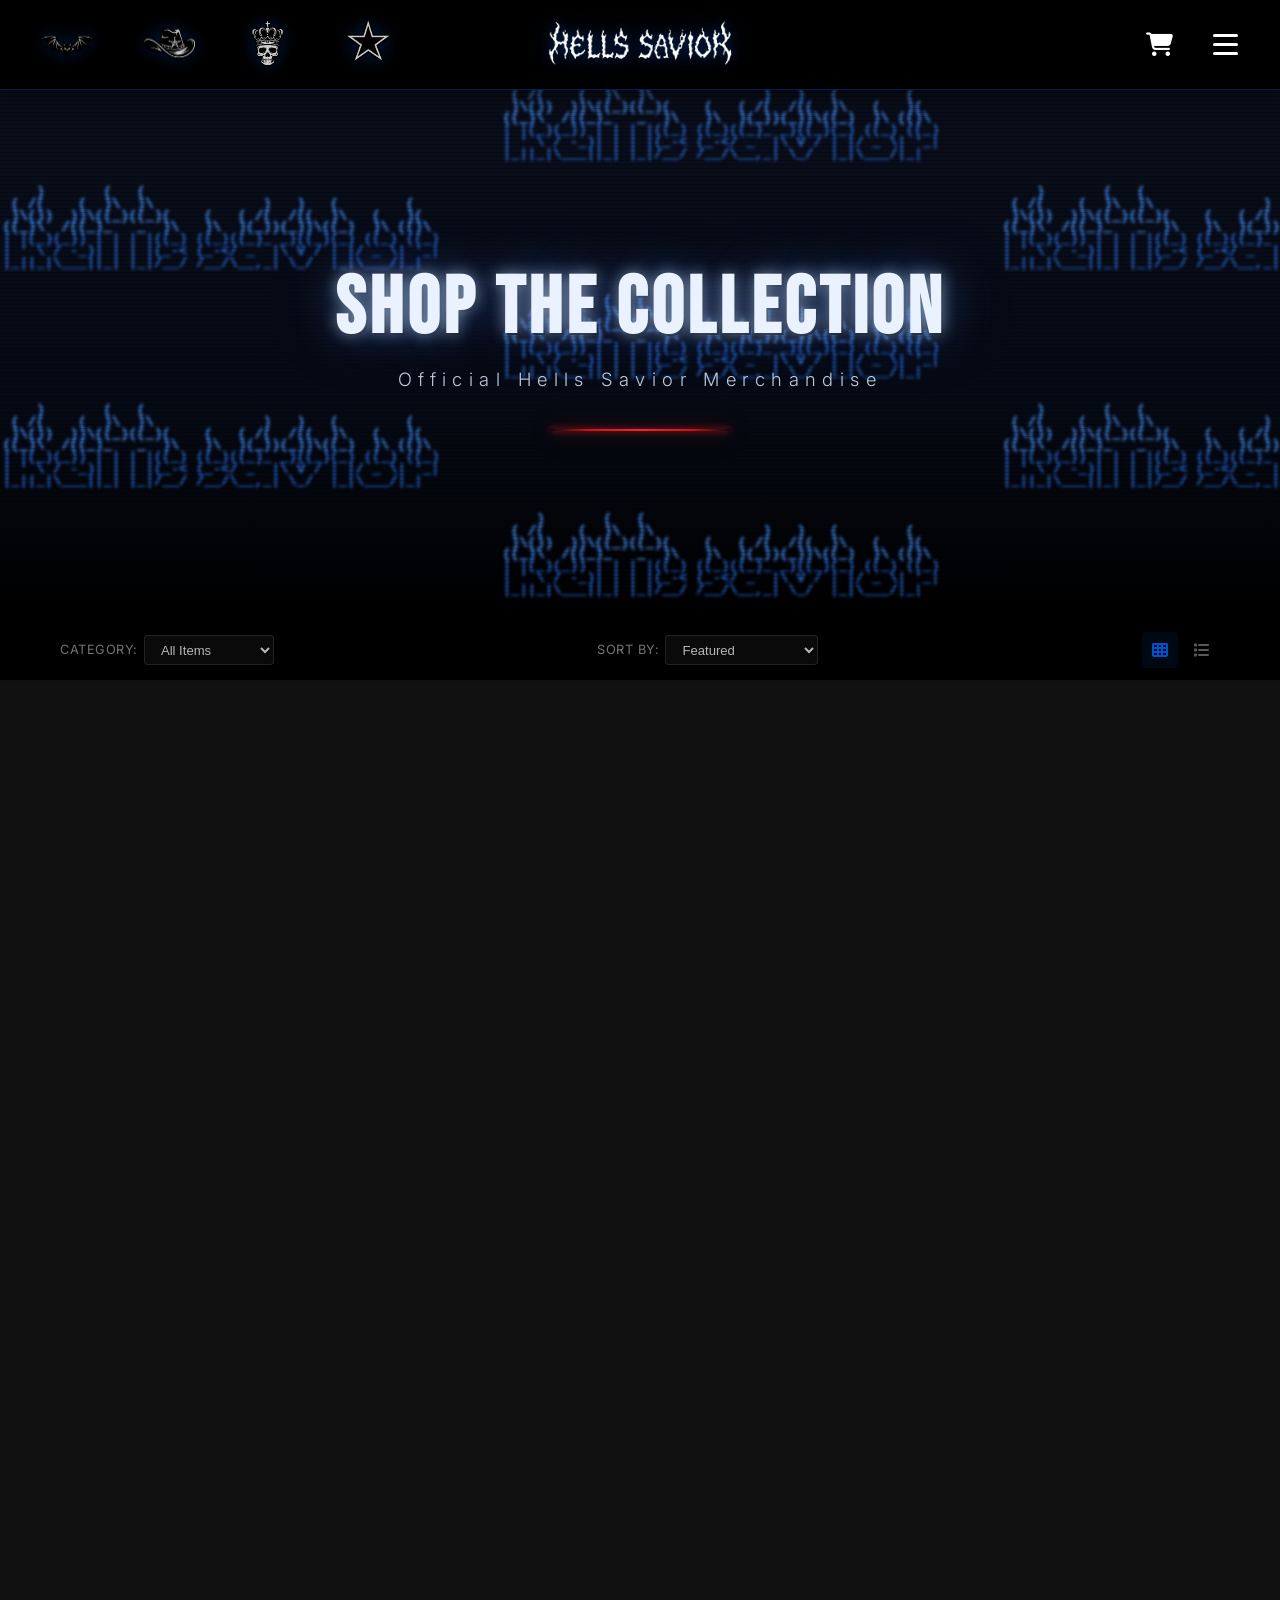
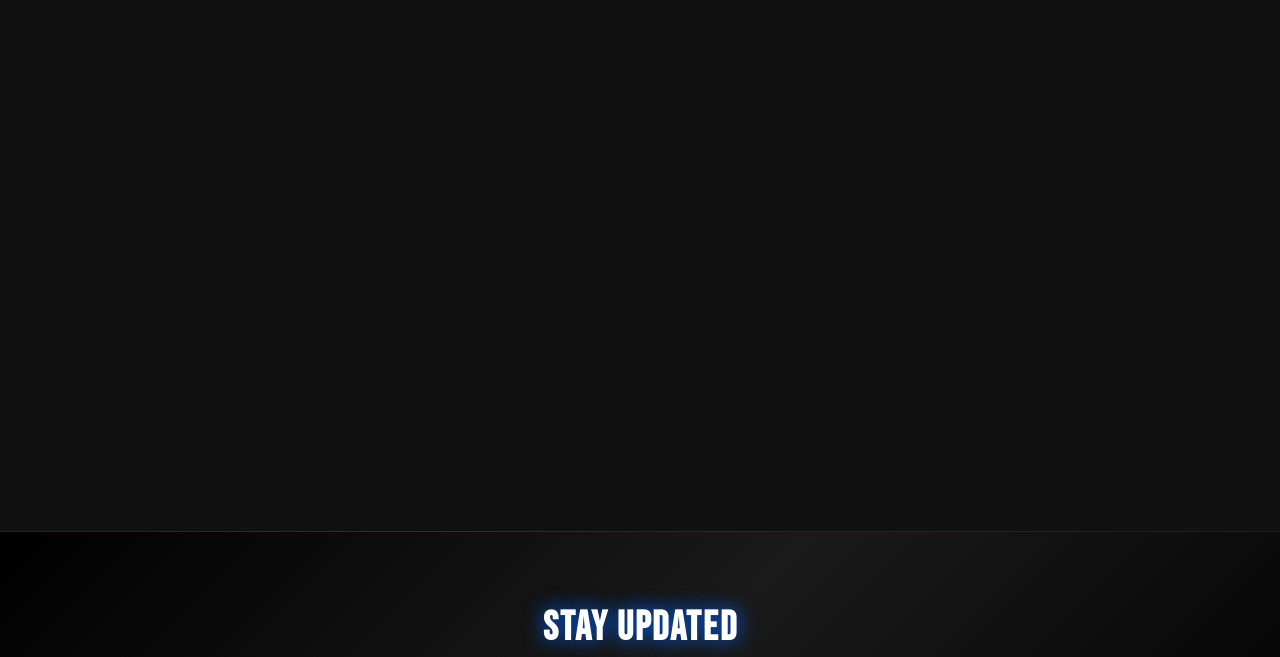
<file: shop.html>
<!DOCTYPE html>
<html lang="en">
<head>
    <meta charset="UTF-8">
    <meta name="viewport" content="width=device-width, initial-scale=1.0">
    <meta name="description" content="Hells Savior Official Merchandise - Shop the Collection. T-shirts, hoodies, accessories and more from the SoundCloud rapper.">
    <meta name="keywords" content="Hells Savior, merchandise, shop, t-shirt, hoodie, rapper, SoundCloud, 777">
    <title>Shop the Collection - Hells Savior Official Merchandise</title>
    
    <!-- Favicon -->
    <link rel="icon" type="image/png" href="/assets/images/logos/white-pentagram.png">
    
    <!-- CSS -->
    <link rel="stylesheet" href="src/css/main.css">
    <link rel="stylesheet" href="src/css/animations.css">
    <link rel="stylesheet" href="src/css/shop.css">
    
    <!-- Fonts -->
    <link rel="preconnect" href="https://fonts.googleapis.com">
    <link rel="preconnect" href="https://fonts.gstatic.com" crossorigin>
    <link href="https://fonts.googleapis.com/css2?family=Creepster&family=Metal+Mania&family=Bebas+Neue&family=Inter:wght@300;400;500;600;700&display=swap" rel="stylesheet">
    
    <!-- Font Awesome for icons -->
    <link rel="stylesheet" href="https://cdnjs.cloudflare.com/ajax/libs/font-awesome/6.4.0/css/all.min.css">
    
    <!-- Site Configuration -->
    <script src="config/site-config.js"></script>
</head>
<body>
    <!-- Main Content -->
    <div id="main-content" class="main-content loaded">
        <!-- Navigation -->
        <nav class="navbar">
            <div class="nav-container">
                <!-- Desktop: left logos | Mobile: hidden -->
                <div class="nav-left nav-left-desktop">
                    <div class="logo-grid nav-logos">
                        <div class="small-logo-container">
                            <img src="assets/images/logos/bat.png" alt="Bat" class="small-logo bat-logo">
                        </div>
                        <div class="small-logo-container">
                            <img src="assets/images/logos/cowboy_hat.png" alt="Hat" class="small-logo hat-logo">
                        </div>
                        <div class="small-logo-container">
                            <img src="assets/images/logos/skull_crown.png" alt="Skull" class="small-logo skull-logo">
                        </div>
                        <div class="small-logo-container">
                            <img src="assets/images/logos/star.png" alt="Star" class="small-logo star-logo">
                        </div>
                    </div>
                </div>
                <!-- Center logo -->
                <div class="nav-center">
                    <a href="index.html" class="nav-center-logo">
                        <img src="assets/images/logos/hellssavior-white-logo-transparent.png" alt="Hells Savior" class="nav-logo-img">
                    </a>
                </div>
                <!-- Right: cart + hamburger (always visible) -->
                <div class="nav-right">
                    <div class="nav-icons">
                        <button class="nav-icon cart-icon" id="cart-btn">
                            <i class="fas fa-shopping-cart"></i>
                            <span class="cart-count" id="cart-count">0</span>
                        </button>
                        <div class="nav-toggle" id="mobile-menu">
                            <span class="bar"></span>
                            <span class="bar"></span>
                            <span class="bar"></span>
                        </div>
                    </div>
                </div>
            </div>
        </nav>

        <!-- Hamburger Menu Overlay -->
        <div class="hamburger-menu" id="hamburger-menu">
            <div class="hamburger-menu-content">
                <a href="index.html" class="hamburger-link">Home</a>
                <a href="shop.html" class="hamburger-link active">Shop</a>
                <a href="shows.html" class="hamburger-link">Shows</a>
                <a href="about.html" class="hamburger-link">About</a>
                <a href="index.html#contact" class="hamburger-link">Contact</a>
                <div class="hamburger-socials">
                    <a href="https://soundcloud.com/hellssavior" target="_blank" class="hamburger-social-link"><i class="fab fa-soundcloud"></i> SoundCloud</a>
                    <a href="https://open.spotify.com/artist/6ymhBvJpIxbmAzskeuLHOm?si=hUrQgnj4Qtuc20bTeUz5wQ" target="_blank" class="hamburger-social-link"><i class="fab fa-spotify"></i> Spotify</a>
                    <a href="https://www.instagram.com/luvhellssavior/" target="_blank" class="hamburger-social-link"><i class="fab fa-instagram"></i> Instagram</a>
                    <a href="https://www.tiktok.com/@hellssavior" target="_blank" class="hamburger-social-link"><i class="fab fa-tiktok"></i> TikTok</a>
                    <a href="https://youtube.com/@hellssavior" target="_blank" class="hamburger-social-link"><i class="fab fa-youtube"></i> YouTube</a>
                </div>
            </div>
        </div>

        <!-- Search Modal -->
        <div class="search-modal" id="search-modal">
            <div class="search-modal-content">
                <div class="search-header">
                    <h3>Search</h3>
                    <button class="close-search" id="close-search">
                        <i class="fas fa-times"></i>
                    </button>
                </div>
                <div class="search-input-container">
                    <input type="text" id="search-input" placeholder="Search products..." autocomplete="off">
                    <button class="search-submit">
                        <i class="fas fa-search"></i>
                    </button>
                </div>
                <div class="search-results" id="search-results"></div>
            </div>
        </div>

        <!-- Cart Sidebar -->
        <div class="cart-sidebar" id="cart-sidebar">
            <div class="cart-header">
                <h3>Shopping Cart</h3>
                <button class="close-cart" id="close-cart">
                    <i class="fas fa-times"></i>
                </button>
            </div>
            <div class="cart-items" id="cart-items">
                <p class="empty-cart">Your cart is empty</p>
            </div>
            <div class="cart-footer">
                <div class="cart-total">
                    <span>Total: $<span id="cart-total">0.00</span></span>
                </div>
                <button class="checkout-btn" id="checkout-btn" disabled>
                    Checkout
                </button>
            </div>
        </div>

        <!-- Cart Overlay -->
        <div class="cart-overlay" id="cart-overlay"></div>

        <!-- Shop Hero Section -->
        <section class="shop-hero">
            <div id="shop-ascii-fire"></div>
            <div class="shop-hero-content">
                <div class="shop-hero-title">
                    <h1>Shop the Collection</h1>
                </div>
                <p class="shop-hero-subtitle">Official Hells Savior Merchandise</p>
            </div>
        </section>

        <!-- Shop Filters -->
        <section class="shop-filters">
            <div class="container">
                <div class="filter-container">
                    <div class="filter-group">
                        <label for="category-filter">Category:</label>
                        <select id="category-filter" class="filter-select">
                            <option value="all">All Items</option>
                            <option value="clothing">Clothing</option>
                            <option value="accessories">Accessories</option>
                            <option value="music">Music</option>
                            <option value="collectibles">Collectibles</option>
                        </select>
                    </div>
                    <div class="filter-group">
                        <label for="sort-filter">Sort by:</label>
                        <select id="sort-filter" class="filter-select">
                            <option value="featured">Featured</option>
                            <option value="price-low">Price: Low to High</option>
                            <option value="price-high">Price: High to Low</option>
                            <option value="newest">Newest</option>
                            <option value="name">Name A-Z</option>
                        </select>
                    </div>
                    <div class="filter-group">
                        <button id="grid-view" class="view-toggle active">
                            <i class="fas fa-th"></i>
                        </button>
                        <button id="list-view" class="view-toggle">
                            <i class="fas fa-list"></i>
                        </button>
                    </div>
                </div>
            </div>
        </section>

        <!-- Shop Products -->
        <section class="shop-section">
            <div class="container">
                <div class="shop-loading" id="shop-loading">
                    <div class="loading-spinner"></div>
                    <p>Loading merchandise...</p>
                </div>
                
                <div class="shop-grid" id="shop-products">
                    <!-- Products will be dynamically loaded here -->
                </div>
                
                <div class="shop-empty" id="shop-empty" style="display: none;">
                    <div class="empty-icon">
                        <i class="fas fa-shopping-bag"></i>
                    </div>
                    <h3>No products found</h3>
                    <p>Try adjusting your filters or check back later for new merchandise.</p>
                </div>
            </div>
        </section>

        <!-- Contact Section -->

        <!-- Newsletter Signup — Connects to Shopify Customer list -->
        <section class="newsletter-section">
            <div class="container">
                <div class="newsletter-content">
                    <h2 class="newsletter-title">Stay Updated</h2>
                    <p class="newsletter-subtitle">Be the first to know about new drops, exclusive releases, and limited merch. We'll hit your inbox when something new drops 🔥</p>
                    <form class="newsletter-form" id="newsletter-form">
                        <input type="email" placeholder="Enter your email" required autocomplete="email">
                        <button type="submit" class="btn btn-primary">
                            <i class="fas fa-envelope"></i>
                            Subscribe
                        </button>
                    </form>
                </div>
            </div>
        </section>

        <!-- Footer -->
        <footer class="footer">
            <div class="container">
                <div class="footer-content">
                    <div class="footer-section footer-contact">
                        <h3>Contact</h3>
                        <div class="contact-info">
                            <p>Business Inquiries</p>
                            <a href="mailto:Hellssavior777@gmail.com">Hellssavior777@gmail.com</a>
                        </div>
                        <div class="contact-info">
                            <p>Booking Inquiries</p>
                            <a href="https://www.instagram.com/tsu9mii_savage/" target="_blank">DM @tsu9mii_savage on Instagram</a>
                        </div>
                    </div>
                    
                    <div class="footer-section footer-social">
                        <h3>Follow</h3>
                        <div class="footer-social-links">
                            <a href="https://soundcloud.com/hellssavior" target="_blank" class="footer-social-link">
                                <i class="fab fa-soundcloud"></i>
                                <span>SoundCloud</span>
                            </a>
                            <a href="https://www.instagram.com/luvhellssavior/" target="_blank" class="footer-social-link">
                                <i class="fab fa-instagram"></i>
                                <span>Instagram</span>
                            </a>
                            <a href="https://www.tiktok.com/@hellssavior" target="_blank" class="footer-social-link">
                                <i class="fab fa-tiktok"></i>
                                <span>TikTok</span>
                            </a>
                            <a href="https://youtube.com/@hellssavior" target="_blank" class="footer-social-link">
                                <i class="fab fa-youtube"></i>
                                <span>YouTube</span>
                            </a>
                        </div>
                    </div>
                    
                    <div class="footer-section footer-links">
                        <h3>Quick Links</h3>
                        <div class="footer-nav-links">
                            <a href="index.html">Home</a>
                            <a href="shop.html">Shop</a>
                            <a href="shows.html">Shows</a>
                            <a href="index.html#contact">Contact</a>
                        </div>
                    </div>
                </div>
                
                <div class="footer-ascii">
                    <pre id="ascii-logo" class="ascii-logo" aria-label="Hells Savior"></pre>
                </div>
                
                
                <div class="footer-bottom">
                    <p>&copy; 2026 Hells Savior. All rights reserved.</p>
                </div>
            </div>
        </footer>

    </div>

    <!-- JavaScript -->
    <script src="src/js/main.js"></script>
    <script src="src/js/shopify.js"></script>
    <script src="src/js/shop.js"></script>
    <script src="src/js/cart.js"></script>
    <script>
        // Ensure hamburger works immediately without waiting for pageLoaded event
        document.addEventListener('DOMContentLoaded', function() {
            var mobileMenu = document.getElementById('mobile-menu');
            var hamburgerMenu = document.getElementById('hamburger-menu');
            if (!mobileMenu || !hamburgerMenu) return;

            var overlay = document.querySelector('.hamburger-overlay');
            if (!overlay) {
                overlay = document.createElement('div');
                overlay.className = 'hamburger-overlay';
                document.body.appendChild(overlay);
            }

            function open() {
                mobileMenu.classList.add('active');
                hamburgerMenu.classList.add('active');
                overlay.classList.add('active');
                document.body.style.overflow = 'hidden';
            }
            function close() {
                mobileMenu.classList.remove('active');
                hamburgerMenu.classList.remove('active');
                overlay.classList.remove('active');
                document.body.style.overflow = '';
            }

            mobileMenu.addEventListener('click', function(e) {
                e.stopPropagation();
                hamburgerMenu.classList.contains('active') ? close() : open();
            });
            overlay.addEventListener('click', close);
            document.querySelectorAll('.hamburger-link, .hamburger-social-link').forEach(function(l) {
                l.addEventListener('click', close);
            });
        });
    </script>
</body>
</html>
</file>
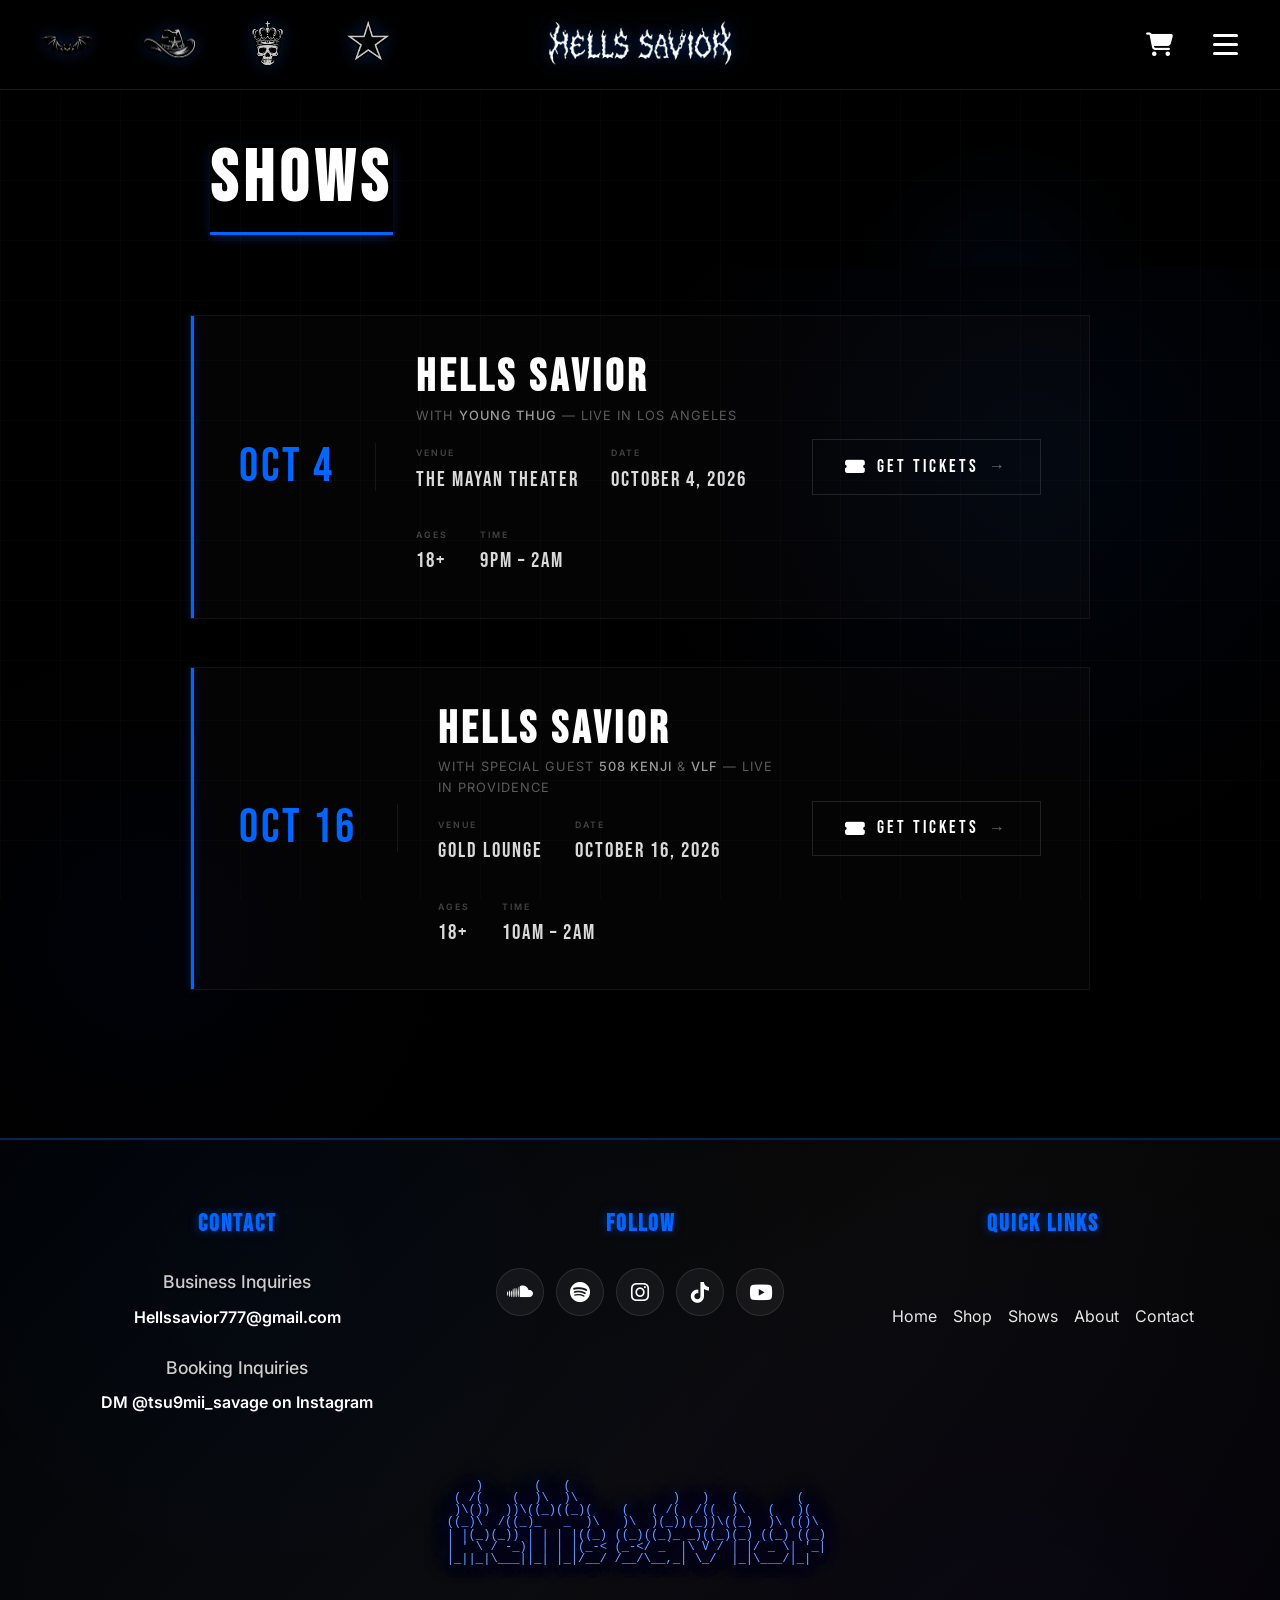
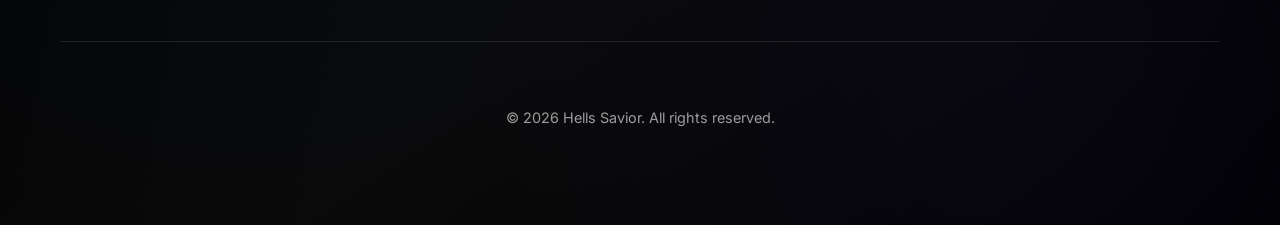
<file: shows.html>
<!DOCTYPE html>
<html lang="en">
<head>
    <meta charset="UTF-8">
    <meta name="viewport" content="width=device-width, initial-scale=1.0">
    <meta name="description" content="Hells Savior - Upcoming Shows & Tour Dates. See where Hell's Savior is performing live and grab your tickets.">
    <meta name="keywords" content="Hells Savior, shows, tour, live, concerts, tickets, rap, hip hop">
    <title>Shows - Hells Savior</title>

    <!-- Favicon -->
    <link rel="icon" type="image/png" href="/assets/images/logos/white-pentagram.png">

    <!-- CSS -->
    <link rel="stylesheet" href="src/css/main.css">
    <link rel="stylesheet" href="src/css/animations.css">
    <link rel="stylesheet" href="src/css/shows.css">

    <!-- Fonts -->
    <link rel="preconnect" href="https://fonts.googleapis.com">
    <link rel="preconnect" href="https://fonts.gstatic.com" crossorigin>
    <link href="https://fonts.googleapis.com/css2?family=Creepster&family=Metal+Mania&family=Bebas+Neue&family=Inter:wght@300;400;500;600;700&display=swap" rel="stylesheet">

    <!-- Font Awesome -->
    <link rel="stylesheet" href="https://cdnjs.cloudflare.com/ajax/libs/font-awesome/6.4.0/css/all.min.css">

    <!-- Site Configuration -->
    <script src="config/site-config.js"></script>
</head>
<body>
    <!-- Main Content -->
    <div id="main-content" class="main-content loaded">

        <!-- Navigation -->
        <nav class="navbar">
            <div class="nav-container">
                <div class="nav-left nav-left-desktop">
                    <div class="logo-grid nav-logos">
                        <div class="small-logo-container">
                            <img src="assets/images/logos/bat.png" alt="Bat" class="small-logo bat-logo">
                        </div>
                        <div class="small-logo-container">
                            <img src="assets/images/logos/cowboy_hat.png" alt="Hat" class="small-logo hat-logo">
                        </div>
                        <div class="small-logo-container">
                            <img src="assets/images/logos/skull_crown.png" alt="Skull" class="small-logo skull-logo">
                        </div>
                        <div class="small-logo-container">
                            <img src="assets/images/logos/star.png" alt="Star" class="small-logo star-logo">
                        </div>
                    </div>
                </div>
                <div class="nav-center">
                    <a href="index.html" class="nav-center-logo">
                        <img src="assets/images/logos/hellssavior-white-logo-transparent.png" alt="Hells Savior" class="nav-logo-img">
                    </a>
                </div>
                <div class="nav-right">
                    <div class="nav-icons">
                        <button class="nav-icon cart-icon" id="cart-btn">
                            <i class="fas fa-shopping-cart"></i>
                            <span class="cart-count" id="cart-count">0</span>
                        </button>
                        <div class="nav-toggle" id="mobile-menu">
                            <span class="bar"></span>
                            <span class="bar"></span>
                            <span class="bar"></span>
                        </div>
                    </div>
                </div>
            </div>
        </nav>

        <!-- Hamburger Menu Overlay -->
        <div class="hamburger-menu" id="hamburger-menu">
            <div class="hamburger-menu-content">
                <a href="index.html" class="hamburger-link">Home</a>
                <a href="shop.html" class="hamburger-link">Shop</a>
                <a href="shows.html" class="hamburger-link active">Shows</a>
                <a href="about.html" class="hamburger-link">About</a>
                <a href="index.html#contact" class="hamburger-link">Contact</a>
                <div class="hamburger-socials">
                    <a href="https://soundcloud.com/hellssavior" target="_blank" class="hamburger-social-link"><i class="fab fa-soundcloud"></i> SoundCloud</a>
                    <a href="https://open.spotify.com/artist/6ymhBvJpIxbmAzskeuLHOm?si=hUrQgnj4Qtuc20bTeUz5wQ" target="_blank" class="hamburger-social-link"><i class="fab fa-spotify"></i> Spotify</a>
                    <a href="https://www.instagram.com/luvhellssavior/" target="_blank" class="hamburger-social-link"><i class="fab fa-instagram"></i> Instagram</a>
                    <a href="https://www.tiktok.com/@hellssavior" target="_blank" class="hamburger-social-link"><i class="fab fa-tiktok"></i> TikTok</a>
                    <a href="https://youtube.com/@hellssavior" target="_blank" class="hamburger-social-link"><i class="fab fa-youtube"></i> YouTube</a>
                </div>
            </div>
        </div>

        <!-- Cart Sidebar -->
        <div class="cart-sidebar" id="cart-sidebar">
            <div class="cart-header">
                <h3>Shopping Cart</h3>
                <button class="close-cart" id="close-cart">
                    <i class="fas fa-times"></i>
                </button>
            </div>
            <div class="cart-items" id="cart-items">
                <p class="empty-cart">Your cart is empty</p>
            </div>
            <div class="cart-footer">
                <div class="cart-total">
                    <span>Total: $<span id="cart-total">0.00</span></span>
                </div>
                <button class="checkout-btn" id="checkout-btn" disabled>Checkout</button>
            </div>
        </div>
        <div class="cart-overlay" id="cart-overlay"></div>

        <!-- Shows Hero Section -->
        <section class="shows-hero">
            <div class="shows-hero-content">
                <div class="shows-hero-title">
                    <h1>Shows</h1>
                </div>
            </div>
        </section>

        <!-- Shows Section -->
        <section class="shows-section">
            <div class="container">

                <!-- Show Card: HELLS SAVIOR x YOUNG THUG -->
                <div class="show-card">
                    <div class="show-card-inner">
                        <div class="show-card-header">
                            <span class="show-date-tag">OCT 4</span>
                        </div>

                        <h2 class="show-artist">Hells Savior</h2>
                        <p class="show-with">With <strong>Young Thug</strong> — Live in Los Angeles</p>

                        <div class="show-divider"></div>

                        <div class="show-details">
                            <div class="show-detail-item">
                                <span class="show-detail-label">Venue</span>
                                <span class="show-detail-value">The Mayan Theater</span>
                            </div>
                            <div class="show-detail-item">
                                <span class="show-detail-label">Date</span>
                                <span class="show-detail-value">October 4, 2026</span>
                            </div>
                            <div class="show-detail-item">
                                <span class="show-detail-label">Ages</span>
                                <span class="show-detail-value">18+</span>
                            </div>
                            <div class="show-detail-item">
                                <span class="show-detail-label">Time</span>
                                <span class="show-detail-value">9PM – 2AM</span>
                            </div>
                        </div>

                        <a href="https://posh.vip/e/trap-rave-presents-young-thug-way" target="_blank" rel="noopener noreferrer" class="show-ticket-btn">
                            <i class="fas fa-ticket-alt"></i>
                            Get Tickets
                            <span class="ticket-arrow">→</span>
                        </a>
                    </div>
                </div>

                <!-- Show Card: HELLS SAVIOR LIVE IN PROVIDENCE -->
                <div class="show-card">
                    <div class="show-card-inner">
                        <div class="show-card-header">
                            <span class="show-date-tag">OCT 16</span>
                        </div>

                        <h2 class="show-artist">Hells Savior</h2>
                        <p class="show-with">With Special Guest <strong>508 Kenji</strong> & <strong>VLF</strong> — Live in Providence</p>

                        <div class="show-divider"></div>

                        <div class="show-details">
                            <div class="show-detail-item">
                                <span class="show-detail-label">Venue</span>
                                <span class="show-detail-value">Gold Lounge</span>
                            </div>
                            <div class="show-detail-item">
                                <span class="show-detail-label">Date</span>
                                <span class="show-detail-value">October 16, 2026</span>
                            </div>
                            <div class="show-detail-item">
                                <span class="show-detail-label">Ages</span>
                                <span class="show-detail-value">18+</span>
                            </div>
                            <div class="show-detail-item">
                                <span class="show-detail-label">Time</span>
                                <span class="show-detail-value">10AM – 2AM</span>
                            </div>
                        </div>

                        <a href="https://www.flite.city/e/hell-s-savior-live-in-providence" target="_blank" rel="noopener noreferrer" class="show-ticket-btn">
                            <i class="fas fa-ticket-alt"></i>
                            Get Tickets
                            <span class="ticket-arrow">→</span>
                        </a>
                    </div>
                </div>

            </div>
        </section>

        <!-- Footer -->
        <footer class="footer" id="contact">
            <div class="container">
                <div class="footer-content">
                    <div class="footer-section footer-contact">
                        <h3>Contact</h3>
                        <div class="contact-info">
                            <p>Business Inquiries</p>
                            <a href="mailto:Hellssavior777@gmail.com">Hellssavior777@gmail.com</a>
                        </div>
                        <div class="contact-info">
                            <p>Booking Inquiries</p>
                            <a href="https://www.instagram.com/tsu9mii_savage/" target="_blank">DM @tsu9mii_savage on Instagram</a>
                        </div>
                    </div>
                    <div class="footer-section footer-social">
                        <h3>Follow</h3>
                        <div class="footer-social-links">
                            <a href="https://soundcloud.com/hellssavior" target="_blank" class="footer-social-link">
                                <i class="fab fa-soundcloud"></i><span>SoundCloud</span>
                            </a>
                            <a href="https://open.spotify.com/artist/6ymhBvJpIxbmAzskeuLHOm?si=hUrQgnj4Qtuc20bTeUz5wQ" target="_blank" class="footer-social-link">
                                <i class="fab fa-spotify"></i><span>Spotify</span>
                            </a>
                            <a href="https://www.instagram.com/luvhellssavior/" target="_blank" class="footer-social-link">
                                <i class="fab fa-instagram"></i><span>Instagram</span>
                            </a>
                            <a href="https://www.tiktok.com/@hellssavior" target="_blank" class="footer-social-link">
                                <i class="fab fa-tiktok"></i><span>TikTok</span>
                            </a>
                            <a href="https://youtube.com/@hellssavior" target="_blank" class="footer-social-link">
                                <i class="fab fa-youtube"></i><span>YouTube</span>
                            </a>
                        </div>
                    </div>
                    <div class="footer-section footer-links footer-links-desktop">
                        <h3>Quick Links</h3>
                        <div class="footer-nav-links">
                            <a href="index.html">Home</a>
                            <a href="shop.html">Shop</a>
                            <a href="shows.html">Shows</a>
                            <a href="about.html">About</a>
                            <a href="index.html#contact">Contact</a>
                        </div>
                    </div>
                </div>
                <div class="footer-ascii">
                    <pre id="ascii-logo" class="ascii-logo" aria-label="Hells Savior"></pre>
                </div>
                <div class="footer-bottom">
                    <p>&copy; 2026 Hells Savior. All rights reserved.</p>
                </div>
            </div>
        </footer>

    </div>

    <!-- JavaScript -->
    <script src="src/js/main.js"></script>
    <script src="src/js/shopify.js"></script>
    <script src="src/js/cart.js"></script>
    <script>
        // Hamburger menu
        document.addEventListener('DOMContentLoaded', function() {
            var mobileMenu = document.getElementById('mobile-menu');
            var hamburgerMenu = document.getElementById('hamburger-menu');
            if (!mobileMenu || !hamburgerMenu) return;

            var overlay = document.querySelector('.hamburger-overlay');
            if (!overlay) {
                overlay = document.createElement('div');
                overlay.className = 'hamburger-overlay';
                document.body.appendChild(overlay);
            }

            function open() {
                mobileMenu.classList.add('active');
                hamburgerMenu.classList.add('active');
                overlay.classList.add('active');
                document.body.style.overflow = 'hidden';
            }
            function close() {
                mobileMenu.classList.remove('active');
                hamburgerMenu.classList.remove('active');
                overlay.classList.remove('active');
                document.body.style.overflow = '';
            }

            mobileMenu.addEventListener('click', function(e) {
                e.stopPropagation();
                hamburgerMenu.classList.contains('active') ? close() : open();
            });
            overlay.addEventListener('click', close);
            document.querySelectorAll('.hamburger-link, .hamburger-social-link').forEach(function(l) {
                l.addEventListener('click', close);
            });
        });
    </script>
</body>
</html>
</file>
<file: src/css/main.css>
/*holy Reset and Base Styles */
* {
    margin: 0;
    padding: 0;
    box-sizing: border-box;
}

html {
    scroll-behavior: smooth;
}

body {
    font-family: 'Inter', sans-serif;
    background: #000000;
    color: #ffffff;
    line-height: 1.6;
    overflow-x: hidden;
    min-height: 100vh;
}

.main-content {
    opacity: 0;
    transition: opacity 0.5s ease-in;
    display: none;
}

.main-content.loaded {
    opacity: 1 !important;
    display: block !important;
}

.container {
    max-width: 1200px;
    margin: 0 auto;
    padding: 0 20px;
}

/* Typography */
h1, h2, h3 {
    font-family: 'Bebas Neue', cursive;
    letter-spacing: 2px;
}

.section-title {
    font-size: 3rem;
    text-align: center;
    margin-bottom: 3rem;
    text-transform: uppercase;
    position: relative;
    /* Solid chrome metallic text */
    background: linear-gradient(
        180deg,
        #ffffff 0%,
        #e8e8e8 15%,
        #c0c0c0 30%,
        #f0f0f0 45%,
        #a8a8a8 55%,
        #d8d8d8 70%,
        #ffffff 85%,
        #e0e0e0 100%
    );
    -webkit-background-clip: text;
    background-clip: text;
    -webkit-text-fill-color: transparent;
    color: transparent;
    filter: drop-shadow(0 1px 2px rgba(0,0,0,0.8)) drop-shadow(0 0 8px rgba(200,220,255,0.15));
}

.section-title::after {
    content: '';
    position: absolute;
    bottom: -10px;
    left: 50%;
    transform: translateX(-50%);
    width: 60px;
    height: 3px;
    background: linear-gradient(90deg, #0066ff, #00aaff);
}

.title-icon {
    color: #0066ff;
    text-shadow:
        0 0 10px #0066ff;
    animation: iconGlow 2s ease-in-out infinite alternate;
}

@keyframes iconGlow {
    0% {
        text-shadow: 0 0 10px #0066ff;
    }
    100% {
        text-shadow:
            0 0 20px #0066ff,
            0 0 30px #0066ff;
    }
}

/* Navigation */
.navbar {
    position: fixed;
    top: 0;
    width: 100%;
    background: rgba(0, 0, 0, 0.98);
    backdrop-filter: blur(15px);
    -webkit-backdrop-filter: blur(15px);
    z-index: 1000;
    padding: 0.4rem 0;
    transition: all 0.3s ease;
    border-bottom: 2px solid rgba(0, 102, 255, 0.3);
    box-shadow: 0 4px 20px rgba(0, 0, 0, 0.5);
}

.nav-container {
    max-width: 1400px;
    margin: 0 auto;
    padding: 0 30px;
    display: flex;
    justify-content: space-between;
    align-items: center;
    position: relative;
}

.nav-left {
    display: flex;
    align-items: center;
}

.nav-center {
    position: absolute;
    left: 50%;
    transform: translateX(-50%);
    display: flex;
    align-items: center;
    justify-content: center;
}

.nav-center-logo {
    display: flex;
    align-items: center;
    justify-content: center;
    text-decoration: none;
    line-height: 0;
}

.nav-logo-img {
    height: 70px;
    width: auto;
    max-width: 400px;
    object-fit: contain;
    display: block;
    transition: filter 0.3s ease;
    filter:
        drop-shadow(0 0 6px rgba(0, 102, 255, 0.4))
        drop-shadow(0 0 14px rgba(0, 102, 255, 0.2));
    animation: navLogoBlueGlow 4s ease-in-out infinite alternate;
}

@keyframes navLogoBlueGlow {
    0% {
        filter:
            drop-shadow(0 0 4px rgba(0, 102, 255, 0.3))
            drop-shadow(0 0 10px rgba(0, 102, 255, 0.15));
    }
    100% {
        filter:
            drop-shadow(0 0 8px rgba(0, 102, 255, 0.55))
            drop-shadow(0 0 18px rgba(0, 102, 255, 0.3));
    }
}

.nav-center-logo:hover .nav-logo-img {
    filter:
        drop-shadow(0 0 10px rgba(0, 102, 255, 0.7))
        drop-shadow(0 0 22px rgba(0, 102, 255, 0.4))
        drop-shadow(0 0 6px rgba(255,255,255,0.2));
    animation-play-state: paused;
}

.nav-right {
    display: flex;
    align-items: center;
}

.logo-grid {
    display: flex;
    gap: 1rem;
    align-items: center;
}

.nav-icons {
    display: flex;
    gap: 1rem;
    align-items: center;
}

.nav-main-logo {
    height: 100%;
    width: auto;
    max-height: 80px;
    filter:
        drop-shadow(0 0 20px rgba(0, 102, 255, 1))
        drop-shadow(0 0 40px rgba(0, 102, 255, 0.8))
        drop-shadow(0 0 60px rgba(0, 102, 255, 0.6));
    animation: navLogoGlow 3s ease-in-out infinite alternate;
    transition: all 0.3s ease;
}

.nav-main-logo:hover {
    transform: scale(1.05);
    filter:
        drop-shadow(0 0 15px rgba(0, 102, 255, 0.8))
        drop-shadow(0 0 25px rgba(0, 102, 255, 0.6))
        drop-shadow(0 0 35px rgba(0, 102, 255, 0.4));
}

@keyframes navLogoGlow {
    0% {
        filter:
            drop-shadow(0 0 10px rgba(0, 102, 255, 0.6))
            drop-shadow(0 0 20px rgba(0, 102, 255, 0.4));
    }
    100% {
        filter:
            drop-shadow(0 0 15px rgba(0, 102, 255, 0.8))
            drop-shadow(0 0 25px rgba(0, 102, 255, 0.6))
            drop-shadow(0 0 35px rgba(0, 102, 255, 0.4));
    }
}

.nav-logo {
    display: flex;
    align-items: center;
    gap: 1rem;
}

.logo-icon {
    display: flex;
    flex-direction: column;
    align-items: center;
    font-size: 1.2rem;
}

.logo-777 {
    color: #0066ff;
    font-family: 'Metal Mania', cursive;
    text-shadow:
        0 0 10px #0066ff,
        2px 2px 0px #000000;
    animation: logoFlicker 3s ease-in-out infinite;
}

.logo-skull {
    color: #0066ff;
    text-shadow: 
        0 0 10px #0066ff,
        1px 1px 0px #000000;
    animation: skullGlow 2s ease-in-out infinite alternate;
}

@keyframes logoFlicker {
    0%, 100% { opacity: 1; }
    50% { opacity: 0.8; }
}

@keyframes skullGlow {
    0% {
        text-shadow: 
            0 0 10px #0066ff,
            1px 1px 0px #000000;
    }
    100% {
        text-shadow: 
            0 0 20px #0066ff,
            0 0 30px #0066ff,
            1px 1px 0px #000000;
    }
}

.nav-logo h1 {
    font-size: 1.8rem;
    color: #ffffff;
    text-shadow: 2px 2px 4px rgba(0, 0, 0, 0.8);
}

.nav-menu {
    display: flex;
    gap: 3rem;
    align-items: center;
}

.nav-link {
    color: #ffffff;
    text-decoration: none;
    font-weight: 500;
    font-size: 1rem;
    letter-spacing: 1px;
    transition: all 0.3s ease;
    position: relative;
    padding: 0.5rem 0;
    text-transform: uppercase;
    border: none;
    background: none;
}

.nav-link:hover {
    color: #0066ff;
    text-shadow: 0 0 10px rgba(0, 102, 255, 0.5);
}

.nav-link.active {
    color: #0066ff;
    text-shadow: 0 0 10px rgba(0, 102, 255, 0.8);
}

.nav-link::after {
    content: '';
    position: absolute;
    bottom: 0;
    left: 0;
    width: 0;
    height: 2px;
    background: linear-gradient(90deg, #0066ff, #00aaff);
    transition: width 0.3s ease;
}

.nav-link:hover::after,
.nav-link.active::after {
    width: 100%;
}

/* Navigation Icons */
.nav-icon {
    background: none;
    border: none;
    color: #ffffff;
    font-size: 1.5rem;
    cursor: pointer;
    padding: 0.8rem;
    border-radius: 50%;
    transition: all 0.3s ease;
    position: relative;
    display: flex;
    align-items: center;
    justify-content: center;
    width: 50px;
    height: 50px;
}

.nav-icon:hover {
    color: #0066ff;
    background: rgba(0, 102, 255, 0.1);
    transform: scale(1.1);
}

.cart-count {
    position: absolute;
    top: -2px;
    right: -2px;
    background: #0066ff;
    color: white;
    border-radius: 50%;
    width: 20px;
    height: 20px;
    font-size: 0.75rem;
    display: flex;
    align-items: center;
    justify-content: center;
    font-weight: bold;
    min-width: 20px;
}

.cart-count:empty {
    display: none;
}

.nav-toggle {
    display: none;
    flex-direction: column;
    cursor: pointer;
}

.bar {
    width: 25px;
    height: 3px;
    background: #ffffff;
    margin: 3px 0;
    transition: 0.3s;
    border-radius: 2px;
}

/* Hero Section */
.hero {
  position: relative;
  min-height: 100vh;
  overflow: hidden;
  background: #000;
  isolation: isolate;
}

.bg-video {
  position: absolute;
  inset: 0;
  width: 100%;
  height: 100%;
  object-fit: cover;
}

.overlay {
  position: absolute;
  inset: 0;
  background: rgba(0, 0, 0, 0.02);
  pointer-events: none;
}

.logo-glass {
  --logo-mask: url("../../assets/images/logos/hellssavior-mask-clean.png");
  position: absolute;
  left: 50%;
  top: 23%;
  transform: translate(-50%, -50%);
  width: min(68vw, 1080px);
  aspect-ratio: 1661 / 642;
  z-index: 10;
  pointer-events: none;
  filter:
    drop-shadow(0 0 2px rgba(255,255,255,0.3))
    drop-shadow(0 0 8px rgba(120,170,255,0.15))
    drop-shadow(0 0 16px rgba(255,255,255,0.08));
  animation: glassShimmer 6s ease-in-out infinite;
}

.logo-glass::before {
  content: "";
  position: absolute;
  inset: 0;
  -webkit-mask: var(--logo-mask) center / contain no-repeat;
  mask: var(--logo-mask) center / contain no-repeat;
  background:
    linear-gradient(
      180deg,
      rgba(255,255,255,0.04) 0%,
      rgba(255,255,255,0.02) 18%,
      rgba(255,255,255,0.01) 42%,
      rgba(255,255,255,0.02) 72%,
      rgba(255,255,255,0.02) 100%
    );
  -webkit-backdrop-filter: blur(4px) saturate(110%) brightness(1.02);
  backdrop-filter: blur(4px) saturate(110%) brightness(1.02);
}

.logo-chrome {
  position: absolute;
  left: 50%;
  top: 23%;
  transform: translate(-50%, -50%);
  width: min(68vw, 1080px);
  aspect-ratio: 1661 / 642;
  z-index: 11;
  pointer-events: none;
  height: auto;
  object-fit: contain;
  mix-blend-mode: screen;
  opacity: 0.85;
  filter:
    contrast(1.4)
    brightness(1.3)
    saturate(1.6)
    drop-shadow(0 0 3px rgba(255,255,255,0.6))
    drop-shadow(0 0 10px rgba(255,255,255,0.25))
    drop-shadow(0 0 18px rgba(120,170,255,0.2));
  animation: breatheGlitch 6s ease-in-out infinite;
}

.hero-content {
    position: absolute;
    bottom: 15vh;
    left: 0;
    right: 0;
    text-align: center;
    z-index: 4;
    animation: heroFadeInUp 1.5s ease-out;
}

/* Hero Buttons */
.hero-buttons {
    display: flex;
    gap: 2rem;
    justify-content: center;
    margin-top: 2rem;
}

.hero-btn {
    padding: 1.2rem 2.5rem;
    font-family: 'Bebas Neue', cursive;
    font-size: 1.3rem;
    font-weight: 700;
    letter-spacing: 3px;
    text-decoration: none;
    text-transform: uppercase;
    border: none;
    background: linear-gradient(
        145deg,
        rgba(0, 102, 255, 0.15) 0%,
        rgba(0, 170, 255, 0.1) 50%,
        rgba(0, 102, 255, 0.15) 100%
    );
    color: #ffffff;
    border-radius: 15px;
    transition: all 0.4s cubic-bezier(0.175, 0.885, 0.32, 1.275);
    backdrop-filter: blur(20px) saturate(180%);
    box-shadow:
        0 8px 32px rgba(0, 102, 255, 0.3),
        inset 0 2px 0 rgba(255, 255, 255, 0.2),
        inset 0 -2px 0 rgba(0, 0, 0, 0.1),
        0 0 0 1px rgba(255, 255, 255, 0.1);
    position: relative;
    overflow: hidden;
    text-shadow: 0 2px 4px rgba(0, 0, 0, 0.3);
}

.hero-btn::before {
    content: '';
    position: absolute;
    top: 0;
    left: -100%;
    width: 100%;
    height: 100%;
    background: linear-gradient(
        90deg,
        transparent,
        rgba(255, 255, 255, 0.4),
        transparent
    );
    transition: left 0.6s ease;
    z-index: 1;
}

.hero-btn::after {
    content: '';
    position: absolute;
    top: 50%;
    left: 50%;
    width: 0;
    height: 0;
    background: radial-gradient(circle, rgba(255, 255, 255, 0.3), transparent 70%);
    transition: all 0.4s ease;
    transform: translate(-50%, -50%);
    border-radius: 50%;
    z-index: 0;
}

.hero-btn:hover::before {
    left: 100%;
}

.hero-btn:hover::after {
    width: 300px;
    height: 300px;
}

.hero-btn:hover {
    background: linear-gradient(
        145deg,
        rgba(0, 102, 255, 0.25) 0%,
        rgba(0, 170, 255, 0.2) 50%,
        rgba(0, 102, 255, 0.25) 100%
    );
    color: #ffffff;
    transform: translateY(-4px) scale(1.05);
    box-shadow:
        0 15px 50px rgba(0, 102, 255, 0.6),
        inset 0 3px 0 rgba(255, 255, 255, 0.3),
        inset 0 -3px 0 rgba(0, 0, 0, 0.2),
        0 0 60px rgba(0, 102, 255, 0.4),
        0 0 0 2px rgba(255, 255, 255, 0.2);
    text-shadow: 0 0 20px rgba(0, 102, 255, 0.8);
}

.merch-btn {
    background: transparent !important;
    border: 1px solid rgba(0, 102, 255, 0.35) !important;
    box-shadow:
        0 0 6px rgba(0, 102, 255, 0.15) !important;
}

/* Primary and Secondary Button Hierarchy */
.primary-btn {
    transform: scale(1.1);
    background: linear-gradient(
        145deg,
        rgba(0, 102, 255, 0.25) 0%,
        rgba(0, 170, 255, 0.2) 50%,
        rgba(0, 102, 255, 0.25) 100%
    ) !important;
    box-shadow:
        0 12px 40px rgba(0, 102, 255, 0.4),
        inset 0 2px 0 rgba(255, 255, 255, 0.3),
        inset 0 -2px 0 rgba(0, 0, 0, 0.1),
        0 0 0 2px rgba(255, 255, 255, 0.15) !important;
}

.secondary-btn {
    transform: scale(0.9);
    opacity: 0.8;
    background: linear-gradient(
        145deg,
        rgba(255, 255, 255, 0.1) 0%,
        rgba(255, 255, 255, 0.05) 50%,
        rgba(255, 255, 255, 0.1) 100%
    ) !important;
    box-shadow:
        0 6px 20px rgba(0, 0, 0, 0.3),
        inset 0 1px 0 rgba(255, 255, 255, 0.1),
        0 0 0 1px rgba(255, 255, 255, 0.1) !important;
}

.secondary-btn:hover {
    opacity: 1;
    transform: scale(0.95);
}

.merch-btn:hover {
    background: linear-gradient(
        145deg,
        rgba(0, 102, 255, 0.25) 0%,
        rgba(102, 51, 255, 0.2) 50%,
        rgba(0, 102, 255, 0.25) 100%
    );
    box-shadow:
        0 15px 50px rgba(102, 51, 255, 0.6),
        inset 0 3px 0 rgba(255, 255, 255, 0.3),
        inset 0 -3px 0 rgba(0, 0, 0, 0.2),
        0 0 60px rgba(102, 51, 255, 0.4),
        0 0 0 2px rgba(255, 255, 255, 0.2);
    text-shadow: 0 0 20px rgba(102, 51, 255, 0.8);
}

.spotify-btn {
    background: linear-gradient(
        145deg,
        rgba(30, 215, 96, 0.15) 0%,
        rgba(0, 170, 255, 0.1) 50%,
        rgba(30, 215, 96, 0.15) 100%
    );
}

.spotify-btn:hover {
    background: linear-gradient(
        145deg,
        rgba(30, 215, 96, 0.25) 0%,
        rgba(0, 170, 255, 0.2) 50%,
        rgba(30, 215, 96, 0.25) 100%
    );
    box-shadow:
        0 15px 50px rgba(30, 215, 96, 0.6),
        inset 0 3px 0 rgba(255, 255, 255, 0.3),
        inset 0 -3px 0 rgba(0, 0, 0, 0.2),
        0 0 60px rgba(30, 215, 96, 0.4),
        0 0 0 2px rgba(255, 255, 255, 0.2);
    text-shadow: 0 0 20px rgba(30, 215, 96, 0.8);
}

/* Responsive logo sizing — larger & centered on mobile */
@media (max-width: 768px) {
  .logo-glass,
  .logo-chrome {
    width: 115vw;
    top: 30%;
    aspect-ratio: auto;
  }

  /* Move shop button to lower third */
  .hero-content {
    bottom: 12vh;
    top: auto;
    display: flex;
    flex-direction: column;
    align-items: center;
    gap: 0;
  }

  .hero-buttons {
    flex-direction: column;
    align-items: center;
    gap: 0;
    margin-top: 0;
  }

  .hero-btn.merch-btn.primary-btn {
    transform: scale(1);
    width: auto;
    max-width: none;
    padding: 1rem 3rem;
    font-size: 1.2rem;
    letter-spacing: 4px;
    border-radius: 50px;
    background: transparent !important;
    border: 1.5px solid rgba(255, 255, 255, 0.25) !important;
    box-shadow:
      0 0 20px rgba(0, 102, 255, 0.15),
      inset 0 0 20px rgba(0, 102, 255, 0.05) !important;
    backdrop-filter: blur(12px) saturate(150%);
    -webkit-backdrop-filter: blur(12px) saturate(150%);
    transition: all 0.4s ease;
  }

  .hero-btn.merch-btn.primary-btn:hover,
  .hero-btn.merch-btn.primary-btn:active {
    border-color: rgba(0, 102, 255, 0.5) !important;
    box-shadow:
      0 0 30px rgba(0, 102, 255, 0.3),
      inset 0 0 25px rgba(0, 102, 255, 0.1) !important;
    transform: scale(1.05);
  }
}

@media (max-width: 480px) {
  .logo-glass,
  .logo-chrome {
    width: 120vw;
    top: 28%;
    aspect-ratio: auto;
  }

  .hero-content {
    bottom: 10vh;
  }

  .hero-btn.merch-btn.primary-btn {
    padding: 0.9rem 2.5rem;
    font-size: 1.1rem;
    letter-spacing: 3px;
  }
}

/* Chrome button text styling */
.hero-btn-text {
    position: relative;
    z-index: 2;
    display: inline-block;
    background: linear-gradient(
        180deg,
        rgba(255,255,255,1) 0%,
        rgba(230,240,255,0.95) 30%,
        rgba(165,205,255,0.95) 52%,
        rgba(255,255,255,0.98) 72%,
        rgba(255,255,255,1) 100%
    );
    -webkit-background-clip: text;
    background-clip: text;
    -webkit-text-fill-color: transparent;
    color: transparent;
    text-shadow:
        0 0 1px rgba(255,255,255,0.55),
        0 0 8px rgba(120,170,255,0.10);
}

/* Logo Glass Animations */
@keyframes glassShimmer {
  0%, 100% {
    filter:
      drop-shadow(0 0 2px rgba(255,255,255,0.3))
      drop-shadow(0 0 8px rgba(120,170,255,0.15))
      drop-shadow(0 0 16px rgba(255,255,255,0.08));
  }
  50% {
    filter:
      drop-shadow(0 0 3px rgba(255,255,255,0.4))
      drop-shadow(0 0 12px rgba(120,170,255,0.2))
      drop-shadow(0 0 20px rgba(255,255,255,0.12));
  }
}

@keyframes breatheGlitch {
  0% {
    transform: translate(-50%, -50%) scale(1);
    opacity: 0.85;
  }
  25% {
    transform: translate(-50%, -50%) scale(1.015);
    opacity: 0.9;
  }
  35% {
    transform: translate(-50%, -50%) scale(1.015) translateX(2px);
    opacity: 0.75;
    filter:
      contrast(1.6)
      brightness(1.4)
      saturate(1.8)
      drop-shadow(0 0 4px rgba(255,255,255,0.7))
      drop-shadow(0 0 12px rgba(255,255,255,0.3))
      drop-shadow(0 0 20px rgba(120,170,255,0.25));
  }
  37% {
    transform: translate(-50%, -50%) scale(1.015) translateX(-1px);
    opacity: 0.95;
  }
  50% {
    transform: translate(-50%, -50%) scale(1.02);
    opacity: 0.9;
  }
  75% {
    transform: translate(-50%, -50%) scale(1.015);
    opacity: 0.85;
  }
  85% {
    transform: translate(-50%, -50%) scale(1.015) translateX(-2px);
    opacity: 0.8;
    filter:
      contrast(1.5)
      brightness(1.35)
      saturate(1.7)
      drop-shadow(0 0 3px rgba(255,255,255,0.65))
      drop-shadow(0 0 11px rgba(255,255,255,0.28))
      drop-shadow(0 0 19px rgba(120,170,255,0.22));
  }
  87% {
    transform: translate(-50%, -50%) scale(1.015) translateX(1px);
    opacity: 0.9;
  }
  100% {
    transform: translate(-50%, -50%) scale(1);
    opacity: 0.85;
  }
}

@keyframes heroFadeInUp {
    from {
        opacity: 0;
        transform: translateY(50px);
    }
    to {
        opacity: 1;
        transform: translateY(0);
    }
}

/* Four Small Logos Grid */
.logo-grid {
    display: grid;
    grid-template-columns: repeat(2, 1fr);
    gap: 3rem;
    max-width: 300px;
    margin: 0 auto;
    padding: 2rem;
}

/* Navigation Bar Logos - Horizontal Row */
.nav-logos.logo-grid {
    display: flex;
    flex-direction: row;
    gap: 1.5rem;
    align-items: center;
    margin: 0;
    max-width: none;
    padding: 0;
    grid-template-columns: none;
}

.small-logo-container {
    display: flex;
    justify-content: center;
    align-items: center;
    position: relative;
    padding: 0.5rem;
    border-radius: 12px;
    transition: all 0.3s ease;
}

.small-logo-container:hover {
    background: transparent;
    transform: translateY(-2px);
}

.small-logo {
    width: 60px;
    height: 60px;
    object-fit: contain;
    filter: drop-shadow(0 0 8px rgba(0, 102, 255, 0.3));
    transition: all 0.4s ease;
    opacity: 0.8;
}

/* Navigation Bar Logo Sizing */
.nav-logos .small-logo {
    width: 60px;
    height: 60px;
}

/* Sequential Glow Animation */
.bat-logo {
    animation: sequentialGlow 6s ease-in-out infinite;
    animation-delay: 0s;
}

.hat-logo {
    animation: sequentialGlow 6s ease-in-out infinite;
    animation-delay: 1.5s;
}

.skull-logo {
    animation: sequentialGlow 6s ease-in-out infinite;
    animation-delay: 3s;
}

.star-logo {
    animation: sequentialGlow 6s ease-in-out infinite;
    animation-delay: 4.5s;
}

@keyframes sequentialGlow {
    0%, 80% {
        filter: drop-shadow(0 0 8px rgba(0, 102, 255, 0.3));
        opacity: 0.8;
        transform: scale(1);
    }
    10% {
        filter: drop-shadow(0 0 15px rgba(0, 102, 255, 0.6));
        opacity: 0.9;
        transform: scale(1.05);
    }
    20% {
        filter: drop-shadow(0 0 25px rgba(0, 102, 255, 0.9));
        opacity: 1;
        transform: scale(1.1);
    }
    30% {
        filter: drop-shadow(0 0 20px rgba(0, 102, 255, 0.7));
        opacity: 0.95;
        transform: scale(1.05);
    }
}

/* Hover effects for individual logos */
.small-logo:hover {
    filter: drop-shadow(0 0 30px rgba(0, 102, 255, 1)) !important;
    opacity: 1 !important;
    transform: scale(1.2) !important;
    animation-play-state: paused;
}

.small-logo-container:hover .small-logo {
    filter: drop-shadow(0 0 30px rgba(0, 102, 255, 1)) !important;
    opacity: 1 !important;
    transform: scale(1.2) !important;
}

.hero-star {
    margin-bottom: 2rem;
    position: relative;
}

.hero-star-symbol {
    font-size: 3rem;
    color: #ffffff;
    text-shadow:
        0 0 20px #0066ff,
        0 0 40px #00aaff;
    animation: heroStarGlow 3s ease-in-out infinite alternate;
    display: block;
}

@keyframes heroStarGlow {
    0% {
        text-shadow:
            0 0 20px #0066ff,
            0 0 40px #00aaff;
        transform: scale(1);
    }
    100% {
        text-shadow:
            0 0 30px #0066ff,
            0 0 50px #0066ff,
            0 0 60px #00aaff;
        transform: scale(1.1);
    }
}

.hero-title {
    margin-bottom: 1rem;
    display: flex;
    flex-direction: column;
    align-items: center;
    gap: 0.5rem;
}

.title-777 {
    font-family: 'Metal Mania', cursive;
    font-size: 3rem;
    color: #0066ff;
    text-shadow:
        0 0 20px #0066ff,
        0 0 40px #0066ff,
        3px 3px 0px #000000;
    animation: title777Flicker 2s ease-in-out infinite;
}

.title-main {
    font-family: 'Bebas Neue', cursive;
    font-size: 4rem;
    color: #ffffff;
    text-shadow: 
        0 0 20px #0066ff,
        3px 3px 0px rgba(0, 0, 0, 0.8);
    animation: titleMainGlow 3s ease-in-out infinite alternate;
}

@keyframes title777Flicker {
    0%, 100% { opacity: 1; }
    50% { opacity: 0.8; }
}

@keyframes titleMainGlow {
    0% {
        text-shadow: 
            0 0 20px #0066ff,
            3px 3px 0px rgba(0, 0, 0, 0.8);
    }
    100% {
        text-shadow: 
            0 0 30px #0066ff,
            0 0 40px #0066ff,
            3px 3px 0px rgba(0, 0, 0, 0.8);
    }
}

.hero-subtitle {
    font-size: 1.5rem;
    margin-bottom: 2rem;
    color: #cccccc;
    letter-spacing: 3px;
    text-shadow: 1px 1px 2px #000000;
}

.hero-buttons {
    display: flex;
    gap: 1rem;
    justify-content: center;
    flex-wrap: wrap;
}

.btn {
    padding: 12px 30px;
    text-decoration: none;
    border-radius: 5px;
    font-weight: 600;
    text-transform: uppercase;
    letter-spacing: 1px;
    transition: all 0.3s ease;
    border: 2px solid transparent;
    display: inline-flex;
    align-items: center;
    gap: 0.5rem;
    position: relative;
    overflow: hidden;
}

.btn::before {
    content: '';
    position: absolute;
    top: 0;
    left: -100%;
    width: 100%;
    height: 100%;
    background: linear-gradient(90deg, transparent, rgba(255, 255, 255, 0.2), transparent);
    transition: left 0.5s ease;
}

.btn:hover::before {
    left: 100%;
}

.btn-primary {
    background: #0066ff;
    color: #ffffff;
    box-shadow: 0 4px 15px rgba(0, 102, 255, 0.3);
    border: 2px solid #0066ff;
}

.btn-primary:hover {
    transform: translateY(-2px);
    box-shadow: 0 6px 20px rgba(0, 102, 255, 0.5);
    background: #0052cc;
}

.btn-secondary {
    background: transparent;
    color: #0066ff;
    border: 2px solid #0066ff;
    box-shadow: 0 4px 15px rgba(0, 102, 255, 0.3);
}

.btn-secondary:hover {
    background: #0066ff;
    color: #ffffff;
    transform: translateY(-2px);
    box-shadow: 0 6px 20px rgba(0, 102, 255, 0.5);
}

.scroll-indicator {
    position: absolute;
    bottom: 30px;
    left: 50%;
    transform: translateX(-50%);
    color: #ffffff;
    font-size: 1.5rem;
    animation: scrollBounce 2s infinite;
    text-shadow: 0 0 10px #0066ff;
}

@keyframes scrollBounce {
    0%, 20%, 50%, 80%, 100% { transform: translateX(-50%) translateY(0); }
    40% { transform: translateX(-50%) translateY(-10px); }
    60% { transform: translateX(-50%) translateY(-5px); }
}

/* Music Video Section */
.music-video-section {
    padding: 100px 0;
    background: #0a0a0a;
    position: relative;
}

.music-video-section::before {
    content: '';
    position: absolute;
    top: 0;
    left: 0;
    right: 0;
    bottom: 0;
    background: transparent;
}

.video-container {
    display: grid;
    grid-template-columns: 2fr 1fr;
    gap: 3rem;
    align-items: center;
    position: relative;
    z-index: 1;
}

.video-wrapper {
    position: relative;
    width: 100%;
    height: 0;
    padding-bottom: 56.25%; /* 16:9 aspect ratio */
    border-radius: 15px;
    overflow: hidden;
    box-shadow:
        0 10px 30px rgba(0, 102, 255, 0.3),
        0 0 50px rgba(0, 170, 255, 0.2);
    border: 2px solid rgba(0, 102, 255, 0.3);
}

.video-wrapper iframe {
    position: absolute;
    top: 0;
    left: 0;
    width: 100%;
    height: 100%;
    border: none;
}

.video-info {
    padding: 2rem;
    background: rgba(0, 0, 0, 0.8);
    border-radius: 15px;
    border: 1px solid rgba(0, 102, 255, 0.2);
    backdrop-filter: blur(10px);
}

.video-title {
    font-size: 2rem;
    color: #0066ff;
    margin-bottom: 1rem;
    text-shadow: 0 0 10px #0066ff;
    font-family: 'Bebas Neue', cursive;
    letter-spacing: 2px;
}

.video-description {
    color: #cccccc;
    line-height: 1.6;
    margin-bottom: 2rem;
    font-size: 1.1rem;
}

.video-stats {
    display: flex;
    flex-direction: column;
    gap: 1rem;
}

.stat-item {
    display: flex;
    align-items: center;
    gap: 0.5rem;
    color: #0066ff;
    font-weight: 600;
    text-shadow: 0 0 5px #0066ff;
}

.stat-item i {
    font-size: 1.2rem;
}

/* Music Section */
.music-section {
    padding: 100px 0;
    background: #111111;
    position: relative;
}

.music-section::before {
    content: '';
    position: absolute;
    top: 0;
    left: 0;
    right: 0;
    bottom: 0;
    background: transparent;
}

.music-grid {
    display: grid;
    grid-template-columns: repeat(auto-fit, minmax(300px, 1fr));
    gap: 2rem;
    margin-bottom: 3rem;
    position: relative;
    z-index: 1;
}

.track-card {
    background: rgba(0, 0, 0, 0.8);
    border-radius: 10px;
    padding: 2rem;
    text-align: center;
    transition: all 0.3s ease;
    border: 1px solid rgba(255, 255, 255, 0.1);
    backdrop-filter: blur(10px);
    position: relative;
    overflow: hidden;
}

.track-card::before {
    content: '';
    position: absolute;
    top: 0;
    left: 0;
    right: 0;
    bottom: 0;
    background: linear-gradient(45deg, rgba(0, 102, 255, 0.05), rgba(0, 170, 255, 0.05));
    opacity: 0;
    transition: opacity 0.3s ease;
}

.track-card:hover::before {
    opacity: 1;
}

.track-card:hover {
    transform: translateY(-10px);
    box-shadow:
        0 10px 30px rgba(0, 102, 255, 0.2),
        0 0 50px rgba(0, 170, 255, 0.2);
    border-color: rgba(0, 102, 255, 0.3);
}

.track-artwork {
    width: 150px;
    height: 150px;
    background: linear-gradient(45deg, #0066ff, #00aaff);
    border-radius: 10px;
    margin: 0 auto 1.5rem;
    display: flex;
    align-items: center;
    justify-content: center;
    position: relative;
    overflow: hidden;
}

.track-flames {
    position: absolute;
    top: 0;
    left: 0;
    right: 0;
    bottom: 0;
}

.track-flame {
    position: absolute;
    width: 6px;
    height: 25px;
    background: linear-gradient(to top, #0066ff 0%, #0099ff 50%, #00aaff 100%);
    border-radius: 50% 50% 50% 50% / 60% 60% 40% 40%;
    animation: trackFlameFlicker 0.8s ease-in-out infinite alternate;
    opacity: 0.7;
}

.track-flame-1 { top: 10px; left: 20px; animation-delay: 0s; }
.track-flame-2 { top: 15px; right: 25px; animation-delay: 0.3s; }
.track-flame-3 { bottom: 20px; left: 50%; transform: translateX(-50%); animation-delay: 0.6s; }

@keyframes trackFlameFlicker {
    0% {
        transform: scaleY(1) scaleX(1) rotate(-1deg);
        opacity: 0.5;
    }
    100% {
        transform: scaleY(1.2) scaleX(0.8) rotate(1deg);
        opacity: 0.9;
    }
}

.play-btn {
    font-size: 3rem;
    color: #ffffff;
    cursor: pointer;
    transition: all 0.3s ease;
    z-index: 2;
    position: relative;
    text-shadow: 0 0 20px rgba(255, 255, 255, 0.8);
}

.track-artwork:hover .play-btn {
    transform: scale(1.2);
    text-shadow: 
        0 0 30px rgba(255, 255, 255, 1),
        0 0 40px rgba(0, 102, 255, 0.8);
}

.track-title {
    font-size: 1.5rem;
    margin-bottom: 0.5rem;
    color: #ffffff;
    text-shadow: 1px 1px 2px rgba(0, 0, 0, 0.8);
}

.track-info {
    color: #cccccc;
    font-size: 0.9rem;
}

.music-links {
    display: flex;
    gap: 2rem;
    justify-content: center;
    align-items: center;
    position: relative;
    z-index: 1;
}

.btn-soundcloud {
    background: #ff5500;
    color: #ffffff;
    padding: 15px 40px;
    font-size: 1.1rem;
    border: 2px solid #ff5500;
    text-decoration: none;
    border-radius: 10px;
    transition: all 0.3s ease;
    font-weight: 600;
    text-transform: uppercase;
    letter-spacing: 1px;
}

.btn-soundcloud:hover {
    transform: translateY(-2px);
    box-shadow: 0 6px 20px rgba(255, 85, 0, 0.4);
    background: #cc4400;
    color: #ffffff;
}

.btn-soundcloud i {
    margin-right: 10px;
}

.btn-spotify {
    background: #1db954;
    color: #ffffff;
    padding: 15px 40px;
    font-size: 1.1rem;
    border: 2px solid #1db954;
    text-decoration: none;
    border-radius: 10px;
    transition: all 0.3s ease;
    font-weight: 600;
    text-transform: uppercase;
    letter-spacing: 1px;
}

.btn-spotify:hover {
    transform: translateY(-2px);
    box-shadow: 0 6px 20px rgba(29, 185, 84, 0.4);
    background: #1ed760;
    color: #ffffff;
}

.btn-spotify i {
    margin-right: 10px;
}

/* Legacy support for old soundcloud-link class */
.soundcloud-link {
    text-align: center;
    position: relative;
    z-index: 1;
}

/* Merchandise Section */
.merch-section {
    padding: 100px 0;
    background: #000000;
    position: relative;
    overflow: hidden;
    border-top: 2px solid rgba(0, 102, 255, 0.3);
    box-shadow: 0 -4px 30px rgba(0, 102, 255, 0.15);
}

/* Sound wave canvas */
.merch-soundwave-canvas {
    position: absolute;
    inset: 0;
    width: 100%;
    height: 100%;
    z-index: 0;
    pointer-events: none;
    opacity: 0.85;
}

/* Scanlines overlay for merch section - behind content */
.merch-section::before {
    content: '';
    position: absolute;
    inset: 0;
    z-index: 0;
    pointer-events: none;
    background: repeating-linear-gradient(
        0deg,
        rgba(255, 255, 255, 0.04) 0px,
        rgba(255, 255, 255, 0.04) 1px,
        rgba(0, 0, 0, 0.5) 1px,
        rgba(0, 0, 0, 0.5) 2px
    );
}

@keyframes merchScanlinesDrift {
    0% { background-position: 0 0; }
    100% { background-position: 0 60px; }
}

/* ASCII Fire Background Container */
#merch-ascii-fire {
    position: absolute;
    inset: 0;
    z-index: 0;
    pointer-events: none;
    overflow: hidden;
    isolation: isolate;
}

#merch-ascii-fire .ascii-viewport {
    position: absolute;
    inset: 0;
    overflow: hidden;
    isolation: isolate;
}

#merch-ascii-fire .ascii-viewport::before {
    content: "";
    position: absolute;
    inset: -10% -10% auto -10%;
    height: 55%;
    background: radial-gradient(circle at 50% 10%, rgba(88, 182, 255, 0.04), transparent 34%);
    pointer-events: none;
    z-index: 0;
}

#merch-ascii-fire .ascii-viewport::after {
    content: "";
    position: absolute;
    inset: auto -10% -18% -10%;
    height: 55%;
    background: radial-gradient(circle at 50% 100%, rgba(37, 127, 255, 0.04), transparent 36%);
    pointer-events: none;
    z-index: 0;
}

#merch-ascii-fire .ascii-world {
    position: absolute;
    inset: 0;
    z-index: 1;
    will-change: transform;
    transform: translate3d(0, 0, 0);
    contain: layout style paint;
    backface-visibility: hidden;
    pointer-events: none;
}

#merch-ascii-fire .pattern-copy {
    position: absolute;
    inset: 0;
    transform: translate3d(var(--offset-x), var(--offset-y), 0);
    backface-visibility: hidden;
    pointer-events: none;
}

#merch-ascii-fire .ascii {
    margin: 0;
    white-space: pre;
    font-family: monospace;
    font-size: clamp(9px, 1.2vw, 14px);
    font-weight: 400;
    line-height: 0.84;
    letter-spacing: 0;
    text-align: left;
    text-rendering: geometricPrecision;
    -webkit-font-smoothing: none;
    -moz-osx-font-smoothing: auto;
}

#merch-ascii-fire .ascii-measure {
    position: absolute;
    top: -9999px;
    left: -9999px;
    visibility: hidden;
    pointer-events: none;
}

#merch-ascii-fire .ascii-tile {
    position: absolute;
    width: max-content;
    height: max-content;
    transform: translate3d(var(--x), var(--y), 0);
    pointer-events: none;
    opacity: 0.95;
    backface-visibility: hidden;
}

#merch-ascii-fire .layer {
    position: absolute;
    top: 0;
    left: 0;
    margin: 0;
    white-space: pre;
    pointer-events: none;
    backface-visibility: hidden;
}

#merch-ascii-fire .base {
    position: relative;
    z-index: 3;
    color: rgb(var(--base-rgb, 245 249 255) / var(--base-opacity, 1));
    text-shadow:
        0 0 1px rgb(255 255 255 / var(--base-shadow-a, 0.06)),
        0 0 4px rgb(var(--base-shadow-rgb, 125 220 255) / var(--base-shadow-b, 0.02));
    transition: color 420ms linear, text-shadow 420ms linear;
}

#merch-ascii-fire .glow {
    opacity: var(--glow-opacity, 0.75);
    filter: blur(var(--glow-blur, 0.06px));
    text-shadow:
        0 0 2px rgb(var(--glow-core-rgb, 255 255 255) / var(--glow-white-a, 0.85)),
        0 0 5px rgb(var(--glow-hot-rgb, 232 249 255) / var(--glow-ice-a, 0.75)),
        0 0 10px rgb(var(--glow-mid-rgb, 150 232 255) / var(--glow-blue-a, 0.55)),
        0 0 16px rgb(var(--glow-outer-rgb, 72 185 255) / var(--glow-outer-a, 0.35)),
        0 0 24px rgb(var(--glow-deep-rgb, 24 94 255) / var(--glow-deep-a, 0.18));
    transition: opacity var(--flicker-ms, 160ms) linear, filter var(--flicker-ms, 160ms) linear, text-shadow var(--flicker-ms, 160ms) linear;
}

#merch-ascii-fire .ghost {
    opacity: var(--ghost-opacity, 0.15);
    filter: blur(var(--ghost-blur, 0.15px));
    text-shadow:
        0 0 6px rgb(var(--ghost-rgb-1, 136 224 255) / var(--ghost-a1, 0.15)),
        0 0 12px rgb(var(--ghost-rgb-2, 70 184 255) / var(--ghost-a2, 0.10)),
        0 0 20px rgb(var(--ghost-rgb-3, 24 94 255) / var(--ghost-a3, 0.06));
    transition: opacity var(--flicker-ms, 160ms) linear, filter var(--flicker-ms, 160ms) linear, text-shadow var(--flicker-ms, 160ms) linear;
}

.merch-grid {
    display: grid;
    grid-template-columns: repeat(auto-fit, minmax(280px, 1fr));
    gap: 2rem;
    position: relative;
    z-index: 1;
}

/* Auto-scrolling Merch Preview */
.merch-preview {
    position: relative;
    z-index: 1;
    width: 100%;
    max-width: none;
}

.merch-scroll-container {
    overflow: hidden;
    margin-bottom: 3rem;
    position: relative;
    border-radius: 15px;
    background: rgba(0, 0, 0, 0.3);
    padding: 2rem 0;
    width: 100vw;
    margin-left: calc(-50vw + 50%);
}

.merch-scroll-container::before,
.merch-scroll-container::after {
    content: '';
    position: absolute;
    top: 0;
    bottom: 0;
    width: 150px;
    z-index: 2;
    pointer-events: none;
}

.merch-scroll-container::before {
    left: 0;
    background: linear-gradient(to right, rgba(0, 0, 0, 0.9), transparent);
}

.merch-scroll-container::after {
    right: 0;
    background: linear-gradient(to left, rgba(0, 0, 0, 0.9), transparent);
}

.merch-scroll-track {
    display: flex;
    gap: 1.5rem;
    animation: merchScroll 45s linear infinite;
    width: max-content;
}

.merch-scroll-track:hover {
    animation-play-state: paused;
}

@keyframes merchScroll {
    0% {
        transform: translateX(0);
    }
    100% {
        transform: translateX(-50%);
    }
}

.merch-preview-card {
    flex-shrink: 0;
    width: 300px;
    background: rgba(0, 0, 0, 0.8);
    border-radius: 10px;
    overflow: hidden;
    transition: all 0.4s cubic-bezier(0.175, 0.885, 0.32, 1.275);
    border: 1px solid rgba(255, 255, 255, 0.1);
    position: relative;
    backdrop-filter: blur(10px);
    cursor: pointer;
}

.merch-preview-card::before {
    content: '';
    position: absolute;
    top: 0;
    left: 0;
    right: 0;
    bottom: 0;
    background: linear-gradient(45deg, rgba(0, 102, 255, 0.05), rgba(0, 170, 255, 0.05));
    opacity: 0;
    transition: opacity 0.3s ease;
    z-index: 1;
}

.merch-preview-card:hover::before {
    opacity: 1;
}

.merch-preview-card:hover {
    transform: translateY(-15px) scale(1.02);
    box-shadow:
        0 20px 40px rgba(0, 102, 255, 0.3),
        0 0 60px rgba(0, 170, 255, 0.2),
        inset 0 1px 0 rgba(255, 255, 255, 0.1);
    border-color: rgba(0, 102, 255, 0.5);
}

.merch-preview-image {
    position: relative;
    overflow: hidden;
    height: 240px;
    background: linear-gradient(45deg, #1a1a1a, #2a2a2a);
}

.merch-preview-image img {
    width: 100%;
    height: 100%;
    object-fit: cover;
    transition: transform 0.4s ease;
}

.merch-preview-card:hover .merch-preview-image img {
    transform: scale(1.1);
}

.merch-preview-overlay {
    position: absolute;
    top: 0;
    left: 0;
    right: 0;
    bottom: 0;
    background: rgba(0, 0, 0, 0.8);
    display: flex;
    align-items: center;
    justify-content: center;
    opacity: 0;
    transition: opacity 0.3s ease;
    z-index: 2;
}

.merch-preview-card:hover .merch-preview-overlay {
    opacity: 1;
}

.merch-preview-overlay .btn {
    padding: 0.5rem 1rem;
    font-size: 0.9rem;
}

.merch-preview-info {
    padding: 1rem;
    text-align: center;
    position: relative;
    z-index: 2;
}

.merch-preview-title {
    font-size: 1rem;
    margin-bottom: 0.25rem;
    color: #ffffff;
    text-shadow: 1px 1px 2px rgba(0, 0, 0, 0.8);
    font-family: 'Bebas Neue', cursive;
    letter-spacing: 1px;
}

.merch-preview-price {
    font-size: 1rem;
    color: #0066ff;
    font-weight: 600;
    text-shadow: 0 0 5px rgba(0, 102, 255, 0.5);
}

/* Official Merchandise Header */
.official-merch-header {
    text-align: center;
    margin-bottom: 3rem;
    position: relative;
    z-index: 1;
}

.official-merch-title {
    font-family: 'Bebas Neue', cursive;
    font-size: clamp(2.2rem, 4vw, 3.2rem);
    letter-spacing: 4px;
    text-transform: uppercase;
    color: #eaf2ff;
    text-shadow:
        0 0 15px rgba(200, 225, 255, 0.55),
        0 0 40px rgba(100, 160, 255, 0.4),
        0 0 80px rgba(50, 100, 220, 0.22),
        2px 2px 0px rgba(0, 0, 0, 0.9);
    margin: 0 0 0.8rem;
    position: relative;
    display: inline-block;
}

/* Decorative underline - subtle dim white */
.official-merch-title::after {
    content: '';
    display: block;
    margin: 0.5rem auto 0;
    width: 100%;
    height: 1px;
    background: linear-gradient(
        90deg,
        transparent 0%,
        rgba(255, 255, 255, 0.1) 20%,
        rgba(255, 255, 255, 0.35) 50%,
        rgba(255, 255, 255, 0.1) 80%,
        transparent 100%
    );
}

.merch-cta {
    text-align: center;
    position: relative;
    z-index: 1;
    margin-top: 2rem;
}

.merch-shop-btn {
    padding: 1rem 2rem;
    font-size: 1.1rem;
    font-family: 'Bebas Neue', cursive;
    letter-spacing: 2px;
    background: transparent;
    border: 2px solid #0066ff;
    box-shadow:
        0 0 10px rgba(0, 102, 255, 0.4),
        inset 0 0 10px rgba(0, 102, 255, 0.05);
    transition: all 0.4s ease;
}

.merch-shop-btn:hover {
    background: rgba(0, 102, 255, 0.12);
    border-color: #00aaff;
    box-shadow:
        0 0 20px rgba(0, 102, 255, 0.7),
        0 0 40px rgba(0, 170, 255, 0.4),
        inset 0 0 15px rgba(0, 102, 255, 0.1);
    transform: translateY(-3px) scale(1.05);
}

/* About Section */
.about-section {
    padding: 100px 0;
    background: #111111;
    position: relative;
}

.about-section::before {
    content: '';
    position: absolute;
    top: 0;
    left: 0;
    right: 0;
    bottom: 0;
    background: transparent;
}

.about-content {
    display: grid;
    grid-template-columns: 1fr 1fr;
    gap: 4rem;
    align-items: center;
    position: relative;
    z-index: 1;
}

.about-text p {
    font-size: 1.1rem;
    margin-bottom: 1.5rem;
    color: #cccccc;
    line-height: 1.8;
    text-shadow: 1px 1px 2px rgba(0, 0, 0, 0.8);
}

.about-stats {
    display: flex;
    gap: 2rem;
    margin-top: 2rem;
    justify-content: center;
}

.stat {
    text-align: center;
    padding: 1rem;
    background: rgba(0, 0, 0, 0.8);
    border-radius: 10px;
    border: 1px solid rgba(255, 255, 255, 0.1);
    min-width: 100px;
}

.stat-number {
    display: block;
    font-family: 'Metal Mania', cursive;
    font-size: 2rem;
    color: #0066ff;
    text-shadow:
        0 0 10px #0066ff,
        2px 2px 0px #000000;
}

.stat-label {
    font-size: 0.9rem;
    color: #00aaff;
    text-transform: uppercase;
    letter-spacing: 1px;
    text-shadow: 0 0 5px #00aaff;
}

.about-image {
    text-align: center;
}

.artist-photo {
    width: 300px;
    height: 300px;
    background: linear-gradient(45deg, #0066ff, #00aaff);
    border-radius: 50%;
    margin: 0 auto;
    display: flex;
    align-items: center;
    justify-content: center;
    font-size: 8rem;
    color: #ffffff;
    box-shadow:
        0 0 50px rgba(0, 102, 255, 0.3),
        0 0 100px rgba(0, 170, 255, 0.3);
    position: relative;
    overflow: hidden;
}

.photo-flames {
    position: absolute;
    top: 0;
    left: 0;
    right: 0;
    bottom: 0;
}

.photo-flame {
    position: absolute;
    width: 8px;
    height: 30px;
    background: linear-gradient(to top, #0066ff 0%, #0099ff 50%, #00aaff 100%);
    border-radius: 50% 50% 50% 50% / 60% 60% 40% 40%;
    animation: photoFlameFlicker 1s ease-in-out infinite alternate;
    opacity: 0.6;
}

.photo-flame-1 { top: 50px; left: 50px; animation-delay: 0s; }
.photo-flame-2 { top: 80px; right: 60px; animation-delay: 0.4s; }
.photo-flame-3 { bottom: 70px; left: 70px; animation-delay: 0.8s; }
.photo-flame-4 { bottom: 50px; right: 50px; animation-delay: 1.2s; }

@keyframes photoFlameFlicker {
    0% {
        transform: scaleY(1) scaleX(1) rotate(-2deg);
        opacity: 0.4;
    }
    100% {
        transform: scaleY(1.3) scaleX(0.7) rotate(2deg);
        opacity: 0.8;
    }
}

/* Contact Section */
.contact-section {
    padding: 100px 0;
    background: #000000;
    text-align: center;
    position: relative;
}

.contact-section::before {
    content: '';
    position: absolute;
    top: 0;
    left: 0;
    right: 0;
    bottom: 0;
    background: transparent;
}

.social-links {
    display: flex;
    justify-content: center;
    gap: 2rem;
    margin-bottom: 3rem;
    flex-wrap: wrap;
    position: relative;
    z-index: 1;
}

.social-link {
    display: flex;
    flex-direction: column;
    align-items: center;
    text-decoration: none;
    color: #ffffff;
    padding: 1.5rem;
    border-radius: 10px;
    background: rgba(0, 0, 0, 0.8);
    transition: all 0.3s ease;
    min-width: 120px;
    border: 1px solid rgba(255, 255, 255, 0.1);
    position: relative;
    overflow: hidden;
}

.social-link::before {
    content: '';
    position: absolute;
    top: 0;
    left: 0;
    right: 0;
    bottom: 0;
    background: linear-gradient(45deg, rgba(0, 102, 255, 0.1), rgba(0, 170, 255, 0.1));
    opacity: 0;
    transition: opacity 0.3s ease;
}

.social-link:hover::before {
    opacity: 1;
}

.social-link:hover {
    transform: translateY(-5px);
    box-shadow:
        0 10px 30px rgba(0, 102, 255, 0.2),
        0 0 50px rgba(0, 170, 255, 0.2);
    border-color: rgba(0, 102, 255, 0.3);
}

.social-link i {
    font-size: 2rem;
    margin-bottom: 0.5rem;
    text-shadow: 0 0 10px currentColor;
}

.contact-info {
    margin-top: 2rem;
    position: relative;
    z-index: 1;
}

.contact-info p {
    font-size: 1.1rem;
    margin-bottom: 1rem;
    color: #cccccc;
    text-shadow: 1px 1px 2px rgba(0, 0, 0, 0.8);
}

.email-link {
    color: #0066ff;
    text-decoration: none;
    font-size: 1.2rem;
    font-weight: 600;
    text-shadow: 0 0 10px #0066ff;
    transition: all 0.3s ease;
}

.email-link:hover {
    color: #00aaff;
    text-shadow: 0 0 10px #00aaff;
    text-decoration: underline;
}

/* Footer */
.footer {
    background: #000000;
    padding: 3rem 0 1rem;
    border-top: 1px solid rgba(255, 255, 255, 0.1);
}

.footer-content {
    display: flex;
    justify-content: space-between;
    align-items: center;
    margin-bottom: 2rem;
}

.footer-logo {
    display: flex;
    align-items: center;
    gap: 1rem;
}

.footer-icon {
    display: flex;
    flex-direction: column;
    align-items: center;
    font-size: 1rem;
}

.footer-777 {
    color: #0066ff;
    font-family: 'Metal Mania', cursive;
    text-shadow: 0 0 5px #0066ff;
}

.footer-skull {
    color: #00aaff;
    text-shadow: 0 0 5px #00aaff;
}

.footer-logo h3 {
    color: #ffffff;
    font-size: 1.5rem;
    text-shadow: 2px 2px 4px rgba(0, 0, 0, 0.8);
}

.footer-links {
    display: flex;
    gap: 2rem;
}

.footer-links a {
    color: #cccccc;
    text-decoration: none;
    transition: all 0.3s ease;
    padding: 0.5rem;
    border-radius: 5px;
}

.footer-links a:hover {
    color: #0066ff;
    text-shadow: 0 0 5px #0066ff;
}

.footer-bottom {
    text-align: center;
    padding-top: 2rem;
    border-top: 1px solid rgba(255, 255, 255, 0.1);
}

.footer-bottom p {
    color: #666666;
    font-size: 0.9rem;
}

/* =============================================
   RESPONSIVE DESIGN — MOBILE FIRST
   ============================================= */

/* Tablet / Large Mobile */
@media (max-width: 768px) {
    /* Navbar */
    .navbar {
        padding: 0.4rem 0;
        top: 0 !important; /* Always snap to top */
    }

    .nav-container {
        padding: 0 16px;
        min-height: 56px;
    }

    /* Hide the 4 small logos on mobile — too crowded */
    .nav-left-desktop {
        display: none !important;
    }

    /* On mobile, center the logo in the navbar */
    .nav-center {
        position: absolute;
        left: 50%;
        transform: translateX(-50%);
        display: flex;
        justify-content: center;
        align-items: center;
        z-index: 1;
    }

    .nav-logo-img {
        height: 44px;
    }

    .nav-right {
        flex-shrink: 0;
    }

    .nav-icons {
        gap: 0.25rem;
    }

    .nav-icon {
        width: 42px;
        height: 42px;
        font-size: 1.2rem;
        padding: 0.5rem;
    }

    .nav-toggle {
        display: flex !important;
        z-index: 1001;
        width: 42px;
        height: 42px;
    }

    .nav-toggle.active .bar:nth-child(2) {
        opacity: 0;
    }

    .nav-toggle.active .bar:nth-child(1) {
        transform: translateY(8px) rotate(45deg);
    }

    .nav-toggle.active .bar:nth-child(3) {
        transform: translateY(-8px) rotate(-45deg);
    }

    /* Cart & Search */
    .cart-sidebar {
        width: 100%;
        right: -100%;
    }

    .search-modal-content {
        width: 95%;
        margin: 0 auto;
        padding: 1.5rem;
    }

    /* Hero */
    .hero-content {
        bottom: 10vh;
        padding: 0 1rem;
    }

    .hero-buttons {
        flex-direction: column;
        align-items: center;
        gap: 1rem;
    }

    .hero-btn {
        font-size: 1.1rem;
        padding: 1rem 2rem;
        width: 100%;
        max-width: 280px;
    }

    /* Merch section */
    .merch-section {
        padding: 60px 0;
    }

    .merch-scroll-container {
        padding: 1rem 0;
    }

    .merch-preview-card {
        width: 220px;
    }

    .merch-preview-image {
        height: 180px;
    }

    /* Footer */
    .footer {
        padding: 3rem 0 1.5rem;
        margin-top: 0;
    }

    .footer-content {
        grid-template-columns: 1fr;
        gap: 2rem;
        text-align: center;
    }

    /* Hide Quick Links on mobile — redundant with hamburger menu */
    .footer-links-desktop {
        display: none !important;
    }

    .footer-social-links {
        align-items: center;
    }

    .footer-nav-links {
        align-items: center;
    }

    .ascii-art {
        font-size: 0.6rem;
        overflow-x: scroll;
    }

    /* Video */
    .video-container {
        grid-template-columns: 1fr;
        gap: 2rem;
    }

    .video-info {
        padding: 1.5rem;
    }

    .video-title {
        font-size: 1.5rem;
    }
}

/* Small Mobile */
@media (max-width: 480px) {
    /* Navbar */
    .navbar {
        top: 0 !important;
    }

    .nav-container {
        padding: 0 8px;
        min-height: 56px;
    }

    .nav-logo-img {
        height: 40px;
    }

    .nav-logos.logo-grid {
        gap: 0.15rem;
    }

    .small-logo {
        width: 26px;
        height: 26px;
    }

    .nav-logos .small-logo {
        width: 26px;
        height: 26px;
    }

    .small-logo-container {
        padding: 0.15rem;
    }

    .nav-icon {
        width: 36px;
        height: 36px;
        font-size: 1rem;
        padding: 0.4rem;
    }

    .nav-toggle {
        width: 36px;
        height: 36px;
    }

    /* Container */
    .container {
        padding: 0 12px;
    }

    /* Hero */
    .hero-content {
        bottom: 8vh;
        padding: 0 0.75rem;
    }

    .hero-btn {
        font-size: 1rem;
        padding: 0.9rem 1.5rem;
        max-width: 240px;
    }

    /* Merch */
    .merch-section {
        padding: 40px 0;
    }

    .merch-preview-card {
        width: 180px;
    }

    .merch-preview-image {
        height: 150px;
    }

    .official-merch-title {
        font-size: clamp(1.6rem, 7vw, 2.2rem);
    }

    /* Footer */
    .ascii-art {
        font-size: 0.5rem;
    }

    .footer-section h3 {
        font-size: 1.2rem;
    }

    /* Misc */
    .hero-title .title-777 {
        font-size: 1.8rem;
    }

    .hero-title .title-main {
        font-size: 2.5rem;
    }

    .section-title {
        font-size: 2rem;
    }

    .about-content {
        grid-template-columns: 1fr;
        text-align: center;
        gap: 2rem;
    }

    .about-stats {
        flex-direction: column;
        gap: 1rem;
    }

    .stat {
        min-width: auto;
    }

    .artist-photo {
        width: 150px;
        height: 150px;
        font-size: 4rem;
    }

    .hero-subtitle {
        font-size: 1.2rem;
        letter-spacing: 2px;
    }

    .hero-flames {
        display: none;
    }

    .social-links {
        gap: 1rem;
    }

    .track-card,
    .social-link {
        padding: 1rem;
    }

    .main-logo {
        max-width: 300px;
    }

    .logo-flame {
        width: 6px;
        height: 20px;
    }
}

/* Scroll to top button — hidden on mobile */
.scroll-to-top {
    position: fixed;
    bottom: 30px;
    right: 30px;
    width: 50px;
    height: 50px;
    background: linear-gradient(45deg, #0066ff, #00aaff);
    border: none;
    border-radius: 50%;
    color: white;
    font-size: 1.2rem;
    cursor: pointer;
    opacity: 0;
    visibility: hidden;
    transition: all 0.3s ease;
    z-index: 1000;
    box-shadow: 0 4px 15px rgba(0, 102, 255, 0.3);
}

.scroll-to-top:hover {
    transform: translateY(-2px);
    box-shadow:
        0 6px 20px rgba(0, 102, 255, 0.4),
        0 0 30px rgba(0, 170, 255, 0.4);
}

.scroll-to-top.visible {
    opacity: 1;
    visibility: visible;
}

@media (max-width: 768px) {
    .scroll-to-top {
        display: none !important;
    }
}

/* Loading Animation */
.loading {
    display: inline-block;
    width: 20px;
    height: 20px;
    border: 3px solid rgba(0, 102, 255, 0.3);
    border-radius: 50%;
    border-top-color: #0066ff;
    animation: spin 1s ease-in-out infinite;
}

@keyframes spin {
    to { transform: rotate(360deg); }
}

/* Product Cards for Shopify */
.product-card {
    background: rgba(0, 0, 0, 0.8);
    border-radius: 10px;
    overflow: hidden;
    transition: all 0.3s ease;
    border: 1px solid rgba(255, 255, 255, 0.1);
    position: relative;
}

.product-card::before {
    content: '';
    position: absolute;
    top: 0;
    left: 0;
    right: 0;
    bottom: 0;
    background: linear-gradient(45deg, rgba(0, 102, 255, 0.05), rgba(0, 170, 255, 0.05));
    opacity: 0;
    transition: opacity 0.3s ease;
}

.product-card:hover::before {
    opacity: 1;
}

.product-card:hover {
    transform: translateY(-10px);
    box-shadow:
        0 10px 30px rgba(0, 102, 255, 0.2),
        0 0 50px rgba(0, 170, 255, 0.2);
    border-color: rgba(0, 102, 255, 0.3);
}

.product-image {
    position: relative;
    overflow: hidden;
    height: 250px;
}

.product-image img {
    width: 100%;
    height: 100%;
    object-fit: cover;
    transition: transform 0.3s ease;
}

.product-card:hover .product-image img {
    transform: scale(1.1);
}

.product-overlay {
    position: absolute;
    top: 0;
    left: 0;
    right: 0;
    bottom: 0;
    background: rgba(0, 0, 0, 0.8);
    display: flex;
    align-items: center;
    justify-content: center;
    opacity: 0;
    transition: opacity 0.3s ease;
}

.product-card:hover .product-overlay {
    opacity: 1;
}

.product-info {
    padding: 1.5rem;
    text-align: center;
}

.product-title {
    font-size: 1.2rem;
    margin-bottom: 0.5rem;
    color: #ffffff;
    text-shadow: 1px 1px 2px rgba(0, 0, 0, 0.8);
}

.product-price {
    font-size: 1.1rem;
    color: #0066ff;
    font-weight: 600;
    text-shadow: 0 0 5px #0066ff;
}

/* Notification styles */
.notification {
    position: fixed;
    top: 100px;
    right: 20px;
    background: linear-gradient(45deg, #0066ff, #00aaff);
    color: white;
    padding: 1rem 2rem;
    border-radius: 10px;
    z-index: 10000;
    animation: slideIn 0.3s ease;
    box-shadow:
        0 4px 15px rgba(0, 102, 255, 0.3),
        0 0 30px rgba(0, 170, 255, 0.3);
    border: 1px solid rgba(255, 255, 255, 0.2);
}

@keyframes slideIn {
    from { transform: translateX(100%); opacity: 0; }
    to { transform: translateX(0); opacity: 1; }
}

@keyframes slideOut {
    from { transform: translateX(0); opacity: 1; }
    to { transform: translateX(100%); opacity: 0; }
}

/* Search Modal */
.search-modal {
    position: fixed;
    top: 0;
    left: 0;
    width: 100%;
    height: 100%;
    background: rgba(0, 0, 0, 0.9);
    backdrop-filter: blur(10px);
    z-index: 2000;
    display: none;
    align-items: flex-start;
    justify-content: center;
    padding-top: 10vh;
}

.search-modal.active {
    display: flex;
}

.search-modal-content {
    background: rgba(0, 0, 0, 0.95);
    border: 1px solid rgba(0, 102, 255, 0.3);
    border-radius: 15px;
    padding: 2rem;
    width: 90%;
    max-width: 600px;
    backdrop-filter: blur(20px);
}

.search-header {
    display: flex;
    justify-content: space-between;
    align-items: center;
    margin-bottom: 1.5rem;
}

.search-header h3 {
    color: #ffffff;
    font-size: 1.5rem;
    margin: 0;
}

.close-search {
    background: none;
    border: none;
    color: #ffffff;
    font-size: 1.5rem;
    cursor: pointer;
    padding: 0.5rem;
    border-radius: 50%;
    transition: all 0.3s ease;
}

.close-search:hover {
    color: #0066ff;
    background: rgba(0, 102, 255, 0.1);
}

.search-input-container {
    display: flex;
    gap: 1rem;
    margin-bottom: 1.5rem;
}

.search-input-container input {
    flex: 1;
    padding: 1rem;
    background: rgba(255, 255, 255, 0.1);
    border: 1px solid rgba(255, 255, 255, 0.2);
    border-radius: 10px;
    color: #ffffff;
    font-size: 1rem;
}

.search-input-container input::placeholder {
    color: rgba(255, 255, 255, 0.6);
}

.search-submit {
    background: #0066ff;
    border: none;
    color: white;
    padding: 1rem 1.5rem;
    border-radius: 10px;
    cursor: pointer;
    transition: all 0.3s ease;
}

.search-submit:hover {
    background: #0052cc;
    transform: translateY(-2px);
}

.search-results {
    max-height: 400px;
    overflow-y: auto;
}

/* Cart Sidebar */
.cart-sidebar {
    position: fixed;
    top: 0;
    right: -400px;
    width: 400px;
    height: 100vh;
    background: rgba(0, 0, 0, 0.98);
    backdrop-filter: blur(20px);
    border-left: 2px solid rgba(0, 102, 255, 0.3);
    z-index: 2000;
    transition: right 0.4s ease;
    display: flex;
    flex-direction: column;
}

.cart-sidebar.active {
    right: 0;
}

.cart-overlay {
    position: fixed;
    top: 0;
    left: 0;
    width: 100%;
    height: 100%;
    background: rgba(0, 0, 0, 0.5);
    z-index: 1999;
    opacity: 0;
    visibility: hidden;
    transition: all 0.3s ease;
}

.cart-overlay.active {
    opacity: 1;
    visibility: visible;
}

.cart-header {
    display: flex;
    justify-content: space-between;
    align-items: center;
    padding: 2rem;
    border-bottom: 1px solid rgba(255, 255, 255, 0.1);
}

.cart-header h3 {
    color: #ffffff;
    font-size: 1.5rem;
    margin: 0;
}

.close-cart {
    background: none;
    border: none;
    color: #ffffff;
    font-size: 1.5rem;
    cursor: pointer;
    padding: 0.5rem;
    border-radius: 50%;
    transition: all 0.3s ease;
}

.close-cart:hover {
    color: #0066ff;
    background: rgba(0, 102, 255, 0.1);
}

.cart-items {
    flex: 1;
    padding: 1rem 2rem;
    overflow-y: auto;
}

.empty-cart {
    color: rgba(255, 255, 255, 0.6);
    text-align: center;
    padding: 2rem;
    font-style: italic;
}

.cart-item {
    display: flex;
    gap: 1rem;
    padding: 1rem 0;
    border-bottom: 1px solid rgba(255, 255, 255, 0.1);
}

.cart-item-image {
    width: 60px;
    height: 60px;
    border-radius: 8px;
    object-fit: cover;
}

.cart-item-details {
    flex: 1;
}

.cart-item-title {
    color: #ffffff;
    font-weight: 600;
    margin-bottom: 0.5rem;
}

.cart-item-price {
    color: #0066ff;
    font-weight: bold;
}

.cart-item-quantity {
    display: flex;
    align-items: center;
    gap: 0.5rem;
    margin-top: 0.5rem;
}

.quantity-btn {
    background: rgba(0, 102, 255, 0.2);
    border: 1px solid rgba(0, 102, 255, 0.5);
    color: #ffffff;
    width: 30px;
    height: 30px;
    border-radius: 50%;
    cursor: pointer;
    display: flex;
    align-items: center;
    justify-content: center;
    transition: all 0.3s ease;
}

.quantity-btn:hover {
    background: rgba(0, 102, 255, 0.4);
}

.cart-footer {
    padding: 2rem;
    border-top: 1px solid rgba(255, 255, 255, 0.1);
}

.cart-total {
    color: #ffffff;
    font-size: 1.2rem;
    font-weight: bold;
    margin-bottom: 1rem;
    text-align: center;
}

.checkout-btn {
    width: 100%;
    background: #0066ff;
    border: none;
    color: white;
    padding: 1rem;
    border-radius: 10px;
    font-size: 1.1rem;
    font-weight: bold;
    cursor: pointer;
    transition: all 0.3s ease;
    text-transform: uppercase;
    letter-spacing: 1px;
}

.checkout-btn:hover:not(:disabled) {
    background: #0052cc;
    transform: translateY(-2px);
    box-shadow: 0 8px 25px rgba(0, 102, 255, 0.3);
}

.checkout-btn:disabled {
    background: rgba(255, 255, 255, 0.1);
    color: rgba(255, 255, 255, 0.5);
    cursor: not-allowed;
}

/* Footer Styles */
.footer {
    background: linear-gradient(135deg, #000000 0%, #0a0a0a 50%, #000000 100%);
    border-top: 2px solid rgba(0, 102, 255, 0.3);
    padding: 4rem 0 6rem;
    margin-top: 0;
    position: relative;
    overflow: visible;
}

.footer::before {
    content: '';
    position: absolute;
    top: 0;
    left: 0;
    right: 0;
    bottom: 0;
    background:
        radial-gradient(circle at 20% 20%, rgba(0, 102, 255, 0.05) 0%, transparent 50%),
        radial-gradient(circle at 80% 80%, rgba(102, 51, 255, 0.05) 0%, transparent 50%);
    pointer-events: none;
}

.footer-content {
    display: flex;
    flex-direction: row;
    justify-content: space-between;
    align-items: stretch; /* make all columns same height */
    gap: 3rem;
    margin-bottom: 3rem;
    position: relative;
    z-index: 1;
}

/* Each footer column is centered, aligned to top */
.footer-section {
    display: flex;
    flex-direction: column;
    align-items: center;
    text-align: center;
    flex: 1;
    justify-content: flex-start;
}

/* The content area below each heading aligns to the same vertical position */
.footer-section .contact-info,
.footer-section .footer-social-links,
.footer-section .footer-nav-links {
    margin-top: 0;
}

.footer-section h3 {
    color: #0066ff;
    font-size: 1.5rem;
    margin-bottom: 1.5rem;
    text-transform: uppercase;
    letter-spacing: 2px;
    text-shadow: 0 0 10px rgba(0, 102, 255, 0.5);
    text-align: center;
    width: 100%;
    /* All headings are the same height so content below starts at same Y */
    min-height: 2.5rem;
    display: flex;
    align-items: center;
    justify-content: center;
}

.contact-info p {
    color: rgba(255, 255, 255, 0.8);
    margin-bottom: 0.5rem;
    font-weight: 500;
}

.contact-info {
    margin-bottom: 1.5rem;
}

.contact-info:last-child {
    margin-bottom: 0;
}

.contact-info a {
    color: #ffffff;
    text-decoration: none;
    font-weight: 600;
    transition: all 0.3s ease;
    display: inline-block;
}

.contact-info a:hover {
    color: #0066ff;
    text-shadow: 0 0 10px rgba(0, 102, 255, 0.5);
    transform: translateX(5px);
}

.footer-social-links {
    display: flex;
    flex-direction: row;
    flex-wrap: wrap;
    gap: 0.75rem;
    align-items: center;
    justify-content: center;
}

.footer-social-link {
    display: flex;
    align-items: center;
    justify-content: center;
    color: #ffffff;
    text-decoration: none;
    width: 48px;
    height: 48px;
    border-radius: 50%;
    padding: 0;
    background: rgba(255, 255, 255, 0.05);
    border: 1px solid rgba(255, 255, 255, 0.1);
    transition: all 0.3s ease;
    flex-direction: column;
}

.footer-social-link:hover {
    background: rgba(0, 102, 255, 0.15);
    border-color: rgba(0, 102, 255, 0.4);
    transform: scale(1.1);
    box-shadow: 0 0 12px rgba(0, 102, 255, 0.3);
}

/* Hide text labels — icon only on all screen sizes */
.footer-social-link span {
    display: none;
}

.footer-social-link i {
    font-size: 1.3rem;
    width: auto;
    text-align: center;
    margin: 0;
}

.footer-nav-links {
    display: flex;
    flex-direction: row;
    flex-wrap: wrap;
    gap: 1rem;
    align-items: center;
    justify-content: center;
}

.footer-nav-links a {
    color: rgba(255, 255, 255, 0.9);
    text-decoration: none;
    font-weight: 400;
    font-size: 1rem;
    transition: all 0.3s ease;
    padding: 0.2rem 0;
}

.footer-nav-links a:hover {
    color: #0066ff;
    text-shadow: 0 0 5px rgba(0, 102, 255, 0.5);
}

.footer-ascii {
    display: flex;
    justify-content: center;
    margin-top: 4rem;
    margin-bottom: 4rem;
}

.ascii-logo {
    display: inline-block;
    margin: 0;
    padding: 0;
    text-align: left;

    white-space: pre;
    line-height: 1;
    letter-spacing: 0;
    font-variant-ligatures: none;
    text-transform: none;

    font-family: ui-monospace, SFMono-Regular, Menlo, Monaco, Consolas, "Liberation Mono", "Courier New", monospace;
    font-size: clamp(9px, 0.95vw, 13px);

    color: #6ea8ff;
    text-shadow:
        0 0 15px rgba(0, 102, 255, 0.8),
        0 0 30px rgba(0, 102, 255, 0.6),
        0 0 45px rgba(0, 102, 255, 0.4);
    animation: asciiGlow 3s ease-in-out infinite alternate;
}

@keyframes asciiGlow {
    0% {
        text-shadow:
            0 0 5px rgba(0, 102, 255, 0.5),
            0 0 10px rgba(0, 102, 255, 0.3);
    }
    100% {
        text-shadow:
            0 0 10px rgba(0, 102, 255, 0.8),
            0 0 20px rgba(0, 102, 255, 0.5),
            0 0 30px rgba(0, 102, 255, 0.3);
    }
}

.footer-bottom {
    text-align: center;
    padding-top: 4rem;
    border-top: 1px solid rgba(255, 255, 255, 0.1);
    position: relative;
    z-index: 1;
}

.footer-bottom p {
    color: rgba(255, 255, 255, 0.6);
    font-size: 0.9rem;
    margin: 0;
}

/* Hamburger Menu Overlay */
.hamburger-menu {
    position: fixed;
    top: 0;
    right: -100%;
    width: 280px;
    height: 100vh;
    background: rgba(0, 0, 0, 0.98);
    backdrop-filter: blur(20px);
    -webkit-backdrop-filter: blur(20px);
    border-left: 2px solid rgba(0, 102, 255, 0.3);
    z-index: 1100;
    transition: right 0.4s ease;
    display: flex;
    flex-direction: column;
    justify-content: center;
    box-shadow: -4px 0 30px rgba(0, 0, 0, 0.8);
}

.hamburger-menu.active {
    right: 0;
}

.hamburger-menu-content {
    display: flex;
    flex-direction: column;
    gap: 0.5rem;
    padding: 2rem;
}

.hamburger-link {
    color: #ffffff;
    text-decoration: none;
    font-family: 'Bebas Neue', cursive;
    font-size: 2rem;
    letter-spacing: 3px;
    text-transform: uppercase;
    padding: 1rem 1.5rem;
    border-radius: 10px;
    transition: all 0.3s ease;
    position: relative;
    display: block;
}

.hamburger-link::after {
    content: '';
    position: absolute;
    bottom: 0;
    left: 1.5rem;
    width: 0;
    height: 2px;
    background: linear-gradient(90deg, #0066ff, #00aaff);
    transition: width 0.3s ease;
}

.hamburger-link:hover,
.hamburger-link.active {
    color: #0066ff;
    background: rgba(0, 102, 255, 0.1);
    text-shadow: 0 0 10px rgba(0, 102, 255, 0.5);
}

.hamburger-link:hover::after,
.hamburger-link.active::after {
    width: calc(100% - 3rem);
}

/* Hamburger socials section */
.hamburger-socials {
    margin-top: 1.5rem;
    padding-top: 1.5rem;
    border-top: 1px solid rgba(0, 102, 255, 0.3);
    display: flex;
    flex-direction: column;
    gap: 0.5rem;
}

.hamburger-social-link {
    color: rgba(255, 255, 255, 0.8);
    text-decoration: none;
    font-size: 1rem;
    letter-spacing: 1px;
    padding: 0.6rem 1.5rem;
    border-radius: 8px;
    transition: all 0.3s ease;
    display: flex;
    align-items: center;
    gap: 0.75rem;
}

.hamburger-social-link i {
    width: 20px;
    text-align: center;
    font-size: 1.1rem;
}

.hamburger-social-link:hover {
    color: #0066ff;
    background: rgba(0, 102, 255, 0.1);
    text-shadow: 0 0 8px rgba(0, 102, 255, 0.5);
}

/* Hamburger overlay backdrop */
.hamburger-overlay {
    position: fixed;
    top: 0;
    left: 0;
    width: 100%;
    height: 100%;
    background: rgba(0, 0, 0, 0.5);
    z-index: 1099;
    opacity: 0;
    visibility: hidden;
    transition: all 0.3s ease;
}

.hamburger-overlay.active {
    opacity: 1;
    visibility: visible;
}

/* Show hamburger toggle always (not just mobile) - inline with nav-icons */
.nav-toggle {
    display: flex !important;
    flex-direction: column;
    z-index: 1001;
    padding: 0.5rem;
    background: none;
    border: none;
    cursor: pointer;
    align-items: center;
    justify-content: center;
    width: 50px;
    height: 50px;
    border-radius: 50%;
    transition: background 0.3s ease;
    gap: 0;
}

.nav-toggle:hover {
    background: rgba(0, 102, 255, 0.1);
}

/* Ensure bars don't overlap */
.bar {
    display: block;
    width: 25px;
    height: 3px;
    background: #ffffff;
    margin: 3px 0;
    transition: 0.3s;
    border-radius: 2px;
    flex-shrink: 0;
}


/* Footer Responsive */
@media (max-width: 768px) {
    .footer {
        padding: 3rem 0 2rem;
        margin-top: 0;
    }

    .footer-content {
        flex-direction: column;
        gap: 2.5rem;
        text-align: center;
        align-items: center;
    }

    .footer-section {
        width: 100%;
        max-width: 400px;
        align-items: center;
    }

    .footer-section h3 {
        font-size: 1.2rem;
        margin-bottom: 1rem;
        min-height: auto;
    }

    .contact-info {
        margin-bottom: 1.25rem;
    }

    .contact-info p {
        margin-bottom: 0.4rem;
        font-size: 0.95rem;
    }

    .contact-info a {
        font-size: 0.9rem;
        word-break: break-word;
    }

    /* Social links: icon-only row on mobile */
    .footer-social-links {
        flex-direction: row;
        flex-wrap: wrap;
        justify-content: center;
        gap: 0.85rem;
        align-items: center;
    }

    .footer-social-link {
        width: 48px;
        height: 48px;
        border-radius: 50%;
        padding: 0;
        justify-content: center;
        align-items: center;
        flex-direction: column;
    }

    /* Hide text labels on mobile — icon only */
    .footer-social-link span {
        display: none;
    }

    .footer-social-link i {
        font-size: 1.4rem;
        width: auto;
        margin: 0;
    }

    .footer-nav-links {
        align-items: center;
        flex-direction: column;
        gap: 0.75rem;
    }

    .footer-nav-links a {
        font-size: 1rem;
        padding: 0.4rem 0;
    }

    /* Hide Quick Links section on mobile — redundant with hamburger menu */
    .footer-section.footer-links {
        display: none !important;
    }

    .footer-ascii {
        margin-top: 2.5rem;
        margin-bottom: 2rem;
        overflow: hidden;
    }

    .ascii-logo {
        font-size: clamp(10px, 3.5vw, 16px);
    }

    .ascii-art {
        font-size: 0.6rem;
        overflow-x: scroll;
    }

    .footer-bottom {
        padding-top: 2rem;
    }

    .footer-bottom p {
        font-size: 0.85rem;
    }
}

@media (max-width: 480px) {
    .footer {
        padding: 2.5rem 0 1.5rem;
    }

    .footer-content {
        gap: 2rem;
        padding: 0 0.5rem;
    }

    .footer-section h3 {
        font-size: 1.1rem;
        margin-bottom: 0.85rem;
    }

    .contact-info p {
        font-size: 0.9rem;
    }

    .contact-info a {
        font-size: 0.85rem;
    }

    .footer-social-link {
        width: 44px;
        height: 44px;
    }

    .footer-social-link i {
        font-size: 1.2rem;
    }

    .footer-nav-links a {
        font-size: 0.95rem;
    }

    .ascii-logo {
        font-size: clamp(8px, 2.5vw, 12px);
    }

    .ascii-art {
        font-size: 0.5rem;
    }

    .footer-bottom {
        padding-top: 1.5rem;
    }
}

/* Promo banner removed */
</file>
<file: src/css/animations.css>
/* Advanced Animations CSS */

/* Fade in animations for scroll-triggered elements */
.fade-in-up {
    opacity: 0;
    transform: translateY(30px);
    transition: all 0.6s ease;
}

.fade-in-up.animate-in {
    opacity: 1;
    transform: translateY(0);
}

.fade-in-left {
    opacity: 0;
    transform: translateX(-30px);
    transition: all 0.6s ease;
}

.fade-in-left.animate-in {
    opacity: 1;
    transform: translateX(0);
}

.fade-in-right {
    opacity: 0;
    transform: translateX(30px);
    transition: all 0.6s ease;
}

.fade-in-right.animate-in {
    opacity: 1;
    transform: translateX(0);
}

.fade-in {
    opacity: 0;
    transition: opacity 0.6s ease;
}

.fade-in.animate-in {
    opacity: 1;
}

/* Scale animations */
.scale-in {
    opacity: 0;
    transform: scale(0.8);
    transition: all 0.6s ease;
}

.scale-in.animate-in {
    opacity: 1;
    transform: scale(1);
}

/* Stagger animations for grid items */
.stagger-item {
    opacity: 0;
    transform: translateY(30px);
    transition: all 0.6s ease;
}

.stagger-item.animate-in {
    opacity: 1;
    transform: translateY(0);
}

.stagger-item:nth-child(1) { transition-delay: 0.1s; }
.stagger-item:nth-child(2) { transition-delay: 0.2s; }
.stagger-item:nth-child(3) { transition-delay: 0.3s; }
.stagger-item:nth-child(4) { transition-delay: 0.4s; }
.stagger-item:nth-child(5) { transition-delay: 0.5s; }
.stagger-item:nth-child(6) { transition-delay: 0.6s; }

/* Hover effects */
.hover-glow {
    transition: all 0.3s ease;
}

.hover-glow:hover {
    filter: drop-shadow(0 0 20px rgba(0, 102, 255, 0.6));
    transform: translateY(-2px);
}

.hover-flame {
    position: relative;
    transition: all 0.3s ease;
}

.hover-flame::before {
    content: '';
    position: absolute;
    top: -5px;
    left: -5px;
    right: -5px;
    bottom: -5px;
    background: linear-gradient(45deg, #ff0000, #0066ff, #ff0000);
    border-radius: inherit;
    opacity: 0;
    z-index: -1;
    transition: opacity 0.3s ease;
    filter: blur(10px);
}

.hover-flame:hover::before {
    opacity: 0.7;
}

/* Text animations */
.typewriter {
    overflow: hidden;
    border-right: 2px solid #0066ff;
    white-space: nowrap;
    margin: 0 auto;
    animation: typing 3.5s steps(40, end), blink-caret 0.75s step-end infinite;
}

@keyframes typing {
    from { width: 0; }
    to { width: 100%; }
}

@keyframes blink-caret {
    from, to { border-color: transparent; }
    50% { border-color: #0066ff; }
}

.text-glow {
    animation: textGlow 2s ease-in-out infinite alternate;
}

@keyframes textGlow {
    from {
        text-shadow: 
            0 0 10px currentColor,
            0 0 20px currentColor;
    }
    to {
        text-shadow: 
            0 0 20px currentColor,
            0 0 30px currentColor,
            0 0 40px currentColor;
    }
}

/* Particle effects - DISABLED */
.particles {
    display: none;
}

.particle {
    display: none;
}

.particle:nth-child(1) { left: 10%; animation-delay: 0s; }
.particle:nth-child(2) { left: 20%; animation-delay: 1s; }
.particle:nth-child(3) { left: 30%; animation-delay: 2s; }
.particle:nth-child(4) { left: 40%; animation-delay: 3s; }
.particle:nth-child(5) { left: 50%; animation-delay: 4s; }
.particle:nth-child(6) { left: 60%; animation-delay: 5s; }
.particle:nth-child(7) { left: 70%; animation-delay: 6s; }
.particle:nth-child(8) { left: 80%; animation-delay: 7s; }
.particle:nth-child(9) { left: 90%; animation-delay: 8s; }

@keyframes float {
    0%, 100% {
        transform: translateY(100vh) scale(0);
        opacity: 0;
    }
    10% {
        opacity: 0.7;
        transform: translateY(90vh) scale(1);
    }
    90% {
        opacity: 0.7;
        transform: translateY(10vh) scale(1);
    }
}

/* Loading transitions */
.page-transition {
    position: fixed;
    top: 0;
    left: 0;
    width: 100%;
    height: 100%;
    background: linear-gradient(45deg, #000000, #1a0000, #000033);
    z-index: 9999;
    display: flex;
    align-items: center;
    justify-content: center;
    opacity: 0;
    visibility: hidden;
    transition: all 0.5s ease;
}

.page-transition.active {
    opacity: 1;
    visibility: visible;
}

.transition-content {
    text-align: center;
    color: #ffffff;
}

.transition-spinner {
    width: 60px;
    height: 60px;
    border: 4px solid rgba(0, 102, 255, 0.3);
    border-top: 4px solid #0066ff;
    border-radius: 50%;
    animation: spin 1s linear infinite;
    margin: 0 auto 1rem;
}

/* Smooth scroll behavior */
html {
    scroll-behavior: smooth;
}

/* Custom scrollbar */
::-webkit-scrollbar {
    width: 8px;
}

::-webkit-scrollbar-track {
    background: #1a1a1a;
}

::-webkit-scrollbar-thumb {
    background: #333333;
    border-radius: 4px;
}

::-webkit-scrollbar-thumb:hover {
    background: #555555;
}

/* Parallax effects */
.parallax {
    transform: translateZ(0);
    transition: transform 0.1s ease-out;
}

/* Magnetic hover effect */
.magnetic {
    transition: transform 0.3s ease;
}

.magnetic:hover {
    transform: scale(1.05);
}

/* Ripple effect */
.ripple {
    position: relative;
    overflow: hidden;
}

.ripple::before {
    content: '';
    position: absolute;
    top: 50%;
    left: 50%;
    width: 0;
    height: 0;
    border-radius: 50%;
    background: rgba(255, 255, 255, 0.3);
    transform: translate(-50%, -50%);
    transition: width 0.6s, height 0.6s;
}

.ripple:hover::before {
    width: 300px;
    height: 300px;
}

/* Glitch effect */
.glitch {
    position: relative;
    animation: glitch 2s infinite;
}

.glitch::before,
.glitch::after {
    content: attr(data-text);
    position: absolute;
    top: 0;
    left: 0;
    width: 100%;
    height: 100%;
}

.glitch::before {
    animation: glitch-1 0.5s infinite;
    color: #ff0000;
    z-index: -1;
}

.glitch::after {
    animation: glitch-2 0.5s infinite;
    color: #0066ff;
    z-index: -2;
}

@keyframes glitch {
    0%, 100% { transform: translate(0); }
    20% { transform: translate(-2px, 2px); }
    40% { transform: translate(-2px, -2px); }
    60% { transform: translate(2px, 2px); }
    80% { transform: translate(2px, -2px); }
}

@keyframes glitch-1 {
    0%, 100% { transform: translate(0); }
    20% { transform: translate(-1px, 1px); }
    40% { transform: translate(-1px, -1px); }
    60% { transform: translate(1px, 1px); }
    80% { transform: translate(1px, -1px); }
}

@keyframes glitch-2 {
    0%, 100% { transform: translate(0); }
    20% { transform: translate(1px, -1px); }
    40% { transform: translate(1px, 1px); }
    60% { transform: translate(-1px, -1px); }
    80% { transform: translate(-1px, 1px); }
}

/* Neon glow effect */
.neon {
    color: #ffffff;
    text-shadow:
        0 0 5px currentColor,
        0 0 10px currentColor,
        0 0 15px currentColor,
        0 0 20px #0066ff,
        0 0 35px #0066ff,
        0 0 40px #0066ff;
    animation: neonFlicker 1.5s infinite alternate;
}

@keyframes neonFlicker {
    0%, 100% {
        text-shadow:
            0 0 5px currentColor,
            0 0 10px currentColor,
            0 0 15px currentColor,
            0 0 20px #0066ff,
            0 0 35px #0066ff,
            0 0 40px #0066ff;
    }
    50% {
        text-shadow:
            0 0 2px currentColor,
            0 0 5px currentColor,
            0 0 8px currentColor,
            0 0 12px #0066ff,
            0 0 18px #0066ff,
            0 0 25px #0066ff;
    }
}

/* Fire effect for text */
.fire-text {
    background: linear-gradient(45deg, #ff0000, #ff6600, #ffaa00, #ff0000);
    background-size: 400% 400%;
    -webkit-background-clip: text;
    -webkit-text-fill-color: transparent;
    background-clip: text;
    animation: fireGlow 2s ease-in-out infinite;
}

@keyframes fireGlow {
    0%, 100% {
        background-position: 0% 50%;
        filter: brightness(1);
    }
    50% {
        background-position: 100% 50%;
        filter: brightness(1.2);
    }
}

/* Pulse animation */
.pulse {
    animation: pulse 2s infinite;
}

@keyframes pulse {
    0% {
        transform: scale(1);
        opacity: 1;
    }
    50% {
        transform: scale(1.05);
        opacity: 0.8;
    }
    100% {
        transform: scale(1);
        opacity: 1;
    }
}

/* Bounce animation */
.bounce {
    animation: bounce 2s infinite;
}

@keyframes bounce {
    0%, 20%, 50%, 80%, 100% {
        transform: translateY(0);
    }
    40% {
        transform: translateY(-10px);
    }
    60% {
        transform: translateY(-5px);
    }
}

/* Shake animation */
.shake {
    animation: shake 0.5s ease-in-out;
}

@keyframes shake {
    0%, 100% { transform: translateX(0); }
    25% { transform: translateX(-5px); }
    75% { transform: translateX(5px); }
}

/* Rotate animation */
.rotate {
    animation: rotate 2s linear infinite;
}

@keyframes rotate {
    from { transform: rotate(0deg); }
    to { transform: rotate(360deg); }
}

/* Slide animations */
.slide-in-left {
    animation: slideInLeft 0.5s ease-out;
}

.slide-in-right {
    animation: slideInRight 0.5s ease-out;
}

.slide-in-up {
    animation: slideInUp 0.5s ease-out;
}

.slide-in-down {
    animation: slideInDown 0.5s ease-out;
}

@keyframes slideInLeft {
    from { transform: translateX(-100%); opacity: 0; }
    to { transform: translateX(0); opacity: 1; }
}

@keyframes slideInRight {
    from { transform: translateX(100%); opacity: 0; }
    to { transform: translateX(0); opacity: 1; }
}

@keyframes slideInUp {
    from { transform: translateY(100%); opacity: 0; }
    to { transform: translateY(0); opacity: 1; }
}

@keyframes slideInDown {
    from { transform: translateY(-100%); opacity: 0; }
    to { transform: translateY(0); opacity: 1; }
}

/* Zoom animations */
.zoom-in {
    animation: zoomIn 0.5s ease-out;
}

.zoom-out {
    animation: zoomOut 0.5s ease-out;
}

@keyframes zoomIn {
    from { transform: scale(0); opacity: 0; }
    to { transform: scale(1); opacity: 1; }
}

@keyframes zoomOut {
    from { transform: scale(1); opacity: 1; }
    to { transform: scale(0); opacity: 0; }
}

/* Flip animations */
.flip-in-x {
    animation: flipInX 0.6s ease-out;
}

.flip-in-y {
    animation: flipInY 0.6s ease-out;
}

@keyframes flipInX {
    from {
        transform: perspective(400px) rotateX(90deg);
        opacity: 0;
    }
    to {
        transform: perspective(400px) rotateX(0deg);
        opacity: 1;
    }
}

@keyframes flipInY {
    from {
        transform: perspective(400px) rotateY(90deg);
        opacity: 0;
    }
    to {
        transform: perspective(400px) rotateY(0deg);
        opacity: 1;
    }
}

/* Responsive animations */
@media (prefers-reduced-motion: reduce) {
    *,
    *::before,
    *::after {
        animation-duration: 0.01ms !important;
        animation-iteration-count: 1 !important;
        transition-duration: 0.01ms !important;
    }
}

@media (max-width: 768px) {
    .particle {
        display: none;
    }
    
    .glitch::before,
    .glitch::after {
        display: none;
    }
    
    .parallax {
        transform: none !important;
    }
}
</file>
<file: src/css/shop.css>
/* Shop Page Styles */

/* Shop Hero Section */
.shop-hero {
    position: relative;
    min-height: 60vh;
    display: flex;
    align-items: center;
    justify-content: center;
    overflow: hidden;
    background: linear-gradient(180deg, #0a0e1a 0%, #060a14 60%, #000000 100%);
    margin-top: 80px;
}

/* Scanlines overlay - sits behind the text (z-index 1, below content at z-index 2) */
.shop-hero::before {
    content: '';
    position: absolute;
    inset: 0;
    z-index: 1;
    pointer-events: none;
    background: repeating-linear-gradient(
        0deg,
        transparent,
        transparent 3px,
        rgba(0, 0, 0, 0.18) 3px,
        rgba(0, 0, 0, 0.18) 4px
    );
    animation: scanlinesDrift 8s linear infinite;
}

@keyframes scanlinesDrift {
    0% { background-position: 0 0; }
    100% { background-position: 0 80px; }
}

/* ASCII Fire Background Container for Shop */
#shop-ascii-fire {
    position: absolute;
    inset: 0;
    z-index: 0;
    pointer-events: none;
    overflow: hidden;
    isolation: isolate;
    filter: blur(1.5px);
}

#shop-ascii-fire .ascii-viewport {
    position: absolute;
    inset: 0;
    overflow: hidden;
    isolation: isolate;
}


#shop-ascii-fire .ascii-world {
    position: absolute;
    inset: 0;
    z-index: 1;
    will-change: transform;
    transform: translate3d(0, 0, 0);
    backface-visibility: hidden;
    pointer-events: none;
    overflow: visible;
}

#shop-ascii-fire .pattern-copy {
    position: absolute;
    inset: 0;
    transform: translate3d(var(--offset-x), var(--offset-y), 0);
    backface-visibility: hidden;
    pointer-events: none;
}

#shop-ascii-fire .ascii {
    margin: 0;
    white-space: pre;
    font-family: monospace;
    font-size: clamp(9px, 1.2vw, 14px);
    font-weight: 400;
    line-height: 0.84;
    letter-spacing: 0;
    text-align: left;
    text-rendering: geometricPrecision;
    -webkit-font-smoothing: none;
    -moz-osx-font-smoothing: auto;
}

#shop-ascii-fire .ascii-measure {
    position: absolute;
    top: -9999px;
    left: -9999px;
    visibility: hidden;
    pointer-events: none;
}

#shop-ascii-fire .ascii-tile {
    position: absolute;
    width: max-content;
    height: max-content;
    transform: translate3d(var(--x), var(--y), 0);
    pointer-events: none;
    opacity: 0.18;
    backface-visibility: hidden;
}

#shop-ascii-fire .ascii-tile.glitching {
    animation: tileGlitch 0.12s ease-out forwards;
}

@keyframes tileGlitch {
    0%   { transform: translate3d(calc(var(--x) + var(--glitch-x)), var(--y), 0); opacity: 0.12; }
    50%  { transform: translate3d(calc(var(--x) - calc(var(--glitch-x) * 0.4)), var(--y), 0); opacity: 0.10; }
    100% { transform: translate3d(var(--x), var(--y), 0); opacity: 0.12; }
}

#shop-ascii-fire .layer {
    position: absolute;
    top: 0;
    left: 0;
    margin: 0;
    white-space: pre;
    pointer-events: none;
    backface-visibility: hidden;
}

#shop-ascii-fire .base {
    position: relative;
    z-index: 3;
    color: rgb(80 160 255 / var(--base-opacity, 1));
    text-shadow:
        0 0 2px rgb(0 102 255 / 0.5),
        0 0 6px rgb(0 150 255 / 0.3);
    transition: color 420ms linear, text-shadow 420ms linear;
}

#shop-ascii-fire .glow {
    opacity: var(--glow-opacity, 0.75);
    filter: blur(var(--glow-blur, 0.06px));
    text-shadow:
        0 0 2px rgb(var(--glow-core-rgb, 255 255 255) / var(--glow-white-a, 0.85)),
        0 0 5px rgb(var(--glow-hot-rgb, 232 249 255) / var(--glow-ice-a, 0.75)),
        0 0 10px rgb(var(--glow-mid-rgb, 150 232 255) / var(--glow-blue-a, 0.55)),
        0 0 16px rgb(var(--glow-outer-rgb, 72 185 255) / var(--glow-outer-a, 0.35)),
        0 0 24px rgb(var(--glow-deep-rgb, 24 94 255) / var(--glow-deep-a, 0.18));
    transition: opacity var(--flicker-ms, 160ms) linear, filter var(--flicker-ms, 160ms) linear, text-shadow var(--flicker-ms, 160ms) linear;
}

#shop-ascii-fire .ghost {
    opacity: var(--ghost-opacity, 0.15);
    filter: blur(var(--ghost-blur, 0.15px));
    text-shadow:
        0 0 6px rgb(var(--ghost-rgb-1, 136 224 255) / var(--ghost-a1, 0.15)),
        0 0 12px rgb(var(--ghost-rgb-2, 70 184 255) / var(--ghost-a2, 0.10)),
        0 0 20px rgb(var(--ghost-rgb-3, 24 94 255) / var(--ghost-a3, 0.06));
    transition: opacity var(--flicker-ms, 160ms) linear, filter var(--flicker-ms, 160ms) linear, text-shadow var(--flicker-ms, 160ms) linear;
}


.shop-hero-content {
    text-align: center;
    z-index: 2;
    position: relative;
    animation: shopHeroFadeIn 1.5s ease-out;
}

.shop-hero-title {
    display: flex;
    align-items: center;
    justify-content: center;
    gap: 2rem;
    margin-bottom: 1rem;
}

.shop-hero-title h1 {
    font-family: 'Bebas Neue', cursive;
    font-size: clamp(2.8rem, 6.5vw, 5rem);
    font-weight: 900;
    color: #eaf2ff;
    text-transform: uppercase;
    letter-spacing: 4px;
    line-height: 1;
    text-shadow:
        0 0 15px rgba(200, 225, 255, 0.55),
        0 0 40px rgba(100, 160, 255, 0.4),
        0 0 80px rgba(50, 100, 220, 0.22),
        2px 2px 0px rgba(0, 0, 0, 0.9);
}

.shop-hero-subtitle {
    font-family: 'Inter', sans-serif;
    font-size: clamp(0.9rem, 2vw, 1.15rem);
    font-weight: 300;
    color: rgba(220, 235, 255, 0.85);
    letter-spacing: 0.35em;
    margin-bottom: 2.2rem;
    text-shadow: none;
}

/* Red divider line under subtitle */
.shop-hero-content::after {
    content: '';
    display: block;
    margin: 0 auto;
    width: 180px;
    height: 2px;
    background: linear-gradient(90deg, transparent 0%, #cc1111 20%, #ff2222 50%, #cc1111 80%, transparent 100%);
    box-shadow:
        0 0 6px rgba(255, 40, 40, 0.8),
        0 0 18px rgba(200, 20, 20, 0.6),
        0 0 35px rgba(180, 0, 0, 0.4);
    border-radius: 2px;
}


@keyframes shopTitleGlow {
    0% {
        text-shadow: 
            0 0 20px #0066ff,
            3px 3px 0px rgba(0, 0, 0, 0.8);
    }
    100% {
        text-shadow: 
            0 0 30px #0066ff,
            0 0 40px #0066ff,
            3px 3px 0px rgba(0, 0, 0, 0.8);
    }
}

@keyframes shopHeroFadeIn {
    from {
        opacity: 0;
        transform: translateY(30px);
    }
    to {
        opacity: 1;
        transform: translateY(0);
    }
}

/* Shop Filters */
.shop-filters {
    padding: 0.75rem 0;
    background: rgba(0, 0, 0, 0.5);
    border-bottom: 1px solid rgba(255, 255, 255, 0.06);
    backdrop-filter: blur(8px);
    position: sticky;
    top: 80px;
    z-index: 100;
}

.filter-container {
    display: flex;
    align-items: center;
    justify-content: space-between;
    gap: 1rem;
    flex-wrap: wrap;
}

.filter-group {
    display: flex;
    align-items: center;
    gap: 0.4rem;
}

.filter-group label {
    color: rgba(255, 255, 255, 0.45);
    font-weight: 400;
    font-size: 0.8rem;
    white-space: nowrap;
    text-transform: uppercase;
    letter-spacing: 0.5px;
}

.filter-select {
    background: rgba(255, 255, 255, 0.04);
    border: 1px solid rgba(255, 255, 255, 0.1);
    border-radius: 4px;
    color: rgba(255, 255, 255, 0.7);
    padding: 0.35rem 0.75rem;
    font-size: 0.82rem;
    transition: all 0.3s ease;
    min-width: 130px;
    appearance: auto;
}

.filter-select:focus {
    outline: none;
    border-color: rgba(0, 102, 255, 0.4);
    box-shadow: 0 0 6px rgba(0, 102, 255, 0.15);
}

.filter-select option {
    background: #000000;
    color: #ffffff;
}

.view-toggle {
    background: none;
    border: none;
    color: rgba(255, 255, 255, 0.35);
    padding: 0.5rem;
    cursor: pointer;
    transition: all 0.3s ease;
    width: 36px;
    height: 36px;
    display: flex;
    align-items: center;
    justify-content: center;
    border-radius: 4px;
    font-size: 1rem;
}

.view-toggle:hover {
    color: rgba(255, 255, 255, 0.7);
    background: rgba(255, 255, 255, 0.06);
}

.view-toggle.active {
    color: rgba(0, 102, 255, 0.8);
    background: rgba(0, 102, 255, 0.08);
}

/* Shop Section */
.shop-section {
    padding: 3rem 0;
    background: #111111;
    min-height: 60vh;
}

.shop-loading {
    text-align: center;
    padding: 4rem 0;
    color: #ffffff;
}

.loading-spinner {
    width: 50px;
    height: 50px;
    border: 3px solid rgba(0, 102, 255, 0.3);
    border-radius: 50%;
    border-top-color: #0066ff;
    animation: spin 1s ease-in-out infinite;
    margin: 0 auto 1rem;
}

.shop-grid {
    display: grid;
    grid-template-columns: repeat(auto-fill, minmax(300px, 1fr));
    gap: 2rem;
    opacity: 0;
    transition: opacity 0.5s ease;
}

.shop-grid.loaded {
    opacity: 1;
}

.shop-grid.list-view {
    grid-template-columns: 1fr;
    gap: 1rem;
}

.shop-grid.list-view .product-card {
    display: flex;
    flex-direction: row;
    max-width: none;
}

.shop-grid.list-view .product-image {
    width: 200px;
    height: 200px;
    flex-shrink: 0;
}

.shop-grid.list-view .product-info {
    flex: 1;
    padding: 1.5rem;
    display: flex;
    flex-direction: column;
    justify-content: space-between;
}

.shop-empty {
    text-align: center;
    padding: 4rem 0;
    color: #cccccc;
}

.empty-icon {
    font-size: 4rem;
    color: #0066ff;
    margin-bottom: 1rem;
    opacity: 0.5;
}

.shop-empty h3 {
    font-size: 1.5rem;
    margin-bottom: 0.5rem;
    color: #ffffff;
}

/* Enhanced Product Cards */
.product-card {
    background: rgba(0, 0, 0, 0.9);
    border-radius: 15px;
    overflow: hidden;
    transition: all 0.4s cubic-bezier(0.175, 0.885, 0.32, 1.275);
    border: 1px solid rgba(255, 255, 255, 0.1);
    position: relative;
    backdrop-filter: blur(10px);
}

.product-card::before {
    content: '';
    position: absolute;
    top: 0;
    left: 0;
    right: 0;
    bottom: 0;
    background: linear-gradient(45deg, rgba(0, 102, 255, 0.05), rgba(0, 170, 255, 0.05));
    opacity: 0;
    transition: opacity 0.3s ease;
    z-index: 1;
}

.product-card:hover::before {
    opacity: 1;
}

.product-card:hover {
    transform: translateY(-15px) scale(1.02);
    box-shadow:
        0 20px 40px rgba(0, 102, 255, 0.3),
        0 0 60px rgba(0, 170, 255, 0.2),
        inset 0 1px 0 rgba(255, 255, 255, 0.1);
    border-color: rgba(0, 102, 255, 0.5);
}

.product-image {
    position: relative;
    overflow: hidden;
    height: 300px;
    background: linear-gradient(45deg, #1a1a1a, #2a2a2a);
}

.product-image img {
    width: 100%;
    height: 100%;
    object-fit: cover;
    transition: transform 0.4s ease;
}

.product-card:hover .product-image img {
    transform: scale(1.1);
}

.product-overlay {
    position: absolute;
    top: 0;
    left: 0;
    right: 0;
    bottom: 0;
    background: rgba(0, 0, 0, 0.8);
    display: flex;
    align-items: center;
    justify-content: center;
    opacity: 0;
    transition: opacity 0.3s ease;
    z-index: 2;
}

.product-card:hover .product-overlay {
    opacity: 1;
}

.product-info {
    padding: 1.5rem;
    text-align: center;
    position: relative;
    z-index: 2;
}

.product-title {
    font-size: 1.3rem;
    margin-bottom: 0.5rem;
    color: #ffffff;
    text-shadow: 1px 1px 2px rgba(0, 0, 0, 0.8);
    font-family: 'Bebas Neue', cursive;
    letter-spacing: 1px;
}

.product-price {
    font-size: 1.2rem;
    color: #0066ff;
    font-weight: 700;
    text-shadow: 0 0 10px rgba(0, 102, 255, 0.5);
    margin-bottom: 0.5rem;
}

.product-description {
    font-size: 0.9rem;
    color: #cccccc;
    line-height: 1.4;
    margin-top: 0.5rem;
}

/* Newsletter Section */
.newsletter-section {
    padding: 4rem 0;
    background: linear-gradient(135deg, #000000 0%, #1a1a1a 50%, #000000 100%);
    border-top: 1px solid rgba(0, 102, 255, 0.3);
}

.newsletter-content {
    text-align: center;
    max-width: 600px;
    margin: 0 auto;
}

.newsletter-title {
    font-size: 2.5rem;
    margin-bottom: 1rem;
    color: #ffffff;
    text-shadow: 0 0 20px #0066ff;
    display: flex;
    align-items: center;
    justify-content: center;
    gap: 1rem;
}

.newsletter-subtitle {
    font-size: 1.1rem;
    color: #cccccc;
    margin-bottom: 2rem;
    line-height: 1.6;
}

.newsletter-form {
    display: flex;
    gap: 1rem;
    max-width: 400px;
    margin: 0 auto;
}

.newsletter-form input {
    flex: 1;
    padding: 1rem;
    border: 1px solid rgba(0, 102, 255, 0.3);
    border-radius: 10px;
    background: rgba(0, 0, 0, 0.8);
    color: #ffffff;
    font-size: 1rem;
    transition: all 0.3s ease;
}

.newsletter-form input:focus {
    outline: none;
    border-color: #0066ff;
    box-shadow: 0 0 20px rgba(0, 102, 255, 0.3);
}

.newsletter-form input::placeholder {
    color: #888888;
}

/* Newsletter form loading/disabled state */
.newsletter-form input:disabled {
    opacity: 0.6;
    cursor: not-allowed;
}

.newsletter-form button:disabled {
    opacity: 0.7;
    cursor: not-allowed;
}

/* Newsletter success message */
.newsletter-success {
    display: flex;
    align-items: center;
    justify-content: center;
    gap: 0.75rem;
    padding: 1.25rem 2rem;
    background: linear-gradient(135deg, rgba(0, 102, 255, 0.15), rgba(0, 170, 255, 0.1));
    border: 1px solid rgba(0, 102, 255, 0.4);
    border-radius: 12px;
    color: #ffffff;
    font-size: 1.1rem;
    font-weight: 500;
    animation: newsletterSuccessIn 0.5s ease;
}

.newsletter-success i {
    font-size: 1.5rem;
    color: #00cc66;
    animation: successPulse 1s ease infinite;
}

.newsletter-submitted {
    pointer-events: none;
}

@keyframes newsletterSuccessIn {
    0% {
        opacity: 0;
        transform: translateY(10px) scale(0.95);
    }
    100% {
        opacity: 1;
        transform: translateY(0) scale(1);
    }
}

@keyframes successPulse {
    0%, 100% {
        transform: scale(1);
    }
    50% {
        transform: scale(1.15);
    }
}

/* Shopping Cart */
.cart-sidebar {
    position: fixed;
    top: 0;
    right: -400px;
    width: 400px;
    height: 100vh;
    background: rgba(0, 0, 0, 0.95);
    backdrop-filter: blur(20px);
    border-left: 1px solid rgba(0, 102, 255, 0.3);
    z-index: 10000;
    transition: right 0.3s ease;
    display: flex;
    flex-direction: column;
}

.cart-sidebar.open {
    right: 0;
}

.cart-header {
    padding: 2rem;
    border-bottom: 1px solid rgba(0, 102, 255, 0.3);
    display: flex;
    justify-content: space-between;
    align-items: center;
}

.cart-header h3 {
    color: #ffffff;
    font-family: 'Bebas Neue', cursive;
    font-size: 1.5rem;
    letter-spacing: 1px;
}

.cart-close {
    background: none;
    border: none;
    color: #ffffff;
    font-size: 1.5rem;
    cursor: pointer;
    transition: color 0.3s ease;
}

.cart-close:hover {
    color: #0066ff;
}

.cart-items {
    flex: 1;
    padding: 1rem;
    overflow-y: auto;
}

.cart-item {
    display: flex;
    gap: 1rem;
    padding: 1rem;
    border-bottom: 1px solid rgba(255, 255, 255, 0.1);
    transition: background 0.3s ease;
}

.cart-item:hover {
    background: rgba(0, 102, 255, 0.1);
}

.cart-item-image {
    width: 60px;
    height: 60px;
    border-radius: 5px;
    overflow: hidden;
}

.cart-item-image img {
    width: 100%;
    height: 100%;
    object-fit: cover;
}

.cart-item-info {
    flex: 1;
}

.cart-item-title {
    color: #ffffff;
    font-size: 0.9rem;
    margin-bottom: 0.25rem;
}

.cart-item-price {
    color: #0066ff;
    font-weight: 600;
}

.cart-item-quantity {
    display: flex;
    align-items: center;
    gap: 0.5rem;
    margin-top: 0.5rem;
}

.quantity-btn {
    background: rgba(0, 102, 255, 0.2);
    border: 1px solid #0066ff;
    color: #ffffff;
    width: 25px;
    height: 25px;
    border-radius: 3px;
    cursor: pointer;
    display: flex;
    align-items: center;
    justify-content: center;
    font-size: 0.8rem;
    transition: all 0.3s ease;
}

.quantity-btn:hover {
    background: #0066ff;
}

.cart-footer {
    padding: 2rem;
    border-top: 1px solid rgba(0, 102, 255, 0.3);
}

.cart-total {
    font-size: 1.2rem;
    color: #ffffff;
    margin-bottom: 1rem;
    text-align: center;
    font-weight: 600;
}

.cart-checkout {
    width: 100%;
    padding: 1rem;
    font-size: 1.1rem;
}

.cart-overlay {
    position: fixed;
    top: 0;
    left: 0;
    right: 0;
    bottom: 0;
    background: rgba(0, 0, 0, 0.5);
    z-index: 9999;
    opacity: 0;
    visibility: hidden;
    transition: all 0.3s ease;
}

.cart-overlay.active {
    opacity: 1;
    visibility: visible;
}

.floating-cart {
    position: fixed;
    bottom: 30px;
    right: 30px;
    width: 60px;
    height: 60px;
    background: linear-gradient(45deg, #0066ff, #00aaff);
    border: none;
    border-radius: 50%;
    color: white;
    font-size: 1.5rem;
    cursor: pointer;
    z-index: 1000;
    transition: all 0.3s ease;
    box-shadow: 0 4px 15px rgba(0, 102, 255, 0.3);
    display: flex;
    align-items: center;
    justify-content: center;
    position: relative;
}

.floating-cart:hover {
    transform: translateY(-3px) scale(1.1);
    box-shadow: 0 8px 25px rgba(0, 102, 255, 0.5);
}

.cart-count {
    position: absolute;
    top: -5px;
    right: -5px;
    background: #ff0000;
    color: white;
    border-radius: 50%;
    width: 20px;
    height: 20px;
    font-size: 0.8rem;
    display: flex;
    align-items: center;
    justify-content: center;
    font-weight: bold;
    transform: scale(0);
    transition: transform 0.3s ease;
}

.cart-count.visible {
    transform: scale(1);
}

/* Responsive Design */
@media (max-width: 768px) {
    /* Hide product descriptions on mobile */
    .product-description {
        display: none !important;
    }

    .shop-hero {
        margin-top: 56px;
        min-height: 45vh;
        padding: 2rem 1.5rem;
    }

    .shop-hero-content {
        padding: 0 1rem;
        width: 100%;
    }

    .shop-hero-title h1 {
        font-size: clamp(1.8rem, 8vw, 3rem);
        letter-spacing: 2px;
        word-break: break-word;
        hyphens: auto;
    }
    
    .shop-hero-title {
        flex-direction: column;
        gap: 0.5rem;
    }

    .shop-hero-subtitle {
        font-size: clamp(0.75rem, 3.5vw, 1rem);
        letter-spacing: 0.2em;
        padding: 0 0.5rem;
    }

    /* Filters: stack vertically on mobile for full text visibility */
    .shop-filters {
        padding: 0.75rem 0;
        top: 56px;
    }

    .filter-container {
        flex-direction: column;
        align-items: stretch;
        gap: 0.6rem;
        padding: 0 1rem;
    }

    .filter-group {
        display: flex;
        align-items: center;
        justify-content: space-between;
        gap: 0.5rem;
        width: 100%;
    }

    .filter-group label {
        font-size: 0.85rem;
        white-space: nowrap;
        flex-shrink: 0;
        min-width: 70px;
    }

    .filter-select {
        flex: 1;
        min-width: 0;
        padding: 0.45rem 0.6rem;
        font-size: 0.85rem;
    }

    /* View toggles: put them in their own row, right-aligned */
    .filter-group:last-child {
        justify-content: flex-end;
        gap: 0.5rem;
    }

    .view-toggle {
        width: 38px;
        height: 38px;
        font-size: 1rem;
        padding: 0.4rem;
    }
    
    .shop-grid {
        grid-template-columns: repeat(auto-fill, minmax(250px, 1fr));
        gap: 1rem;
    }
    
    .newsletter-form {
        flex-direction: column;
    }
    
    .cart-sidebar {
        width: 100vw;
        right: -100vw;
    }
    
    .shop-grid.list-view .product-card {
        flex-direction: column;
    }
    
    .shop-grid.list-view .product-image {
        width: 100%;
        height: 200px;
    }
}

@media (max-width: 480px) {
    .shop-hero {
        min-height: 35vh;
        padding: 1.5rem 1rem;
    }

    .shop-hero-title h1 {
        font-size: clamp(1.5rem, 9vw, 2.2rem);
        letter-spacing: 1px;
    }

    .shop-hero-subtitle {
        font-size: clamp(0.65rem, 3vw, 0.85rem);
        letter-spacing: 0.15em;
    }
    
    .shop-grid {
        grid-template-columns: 1fr;
    }
    
    .floating-cart {
        width: 50px;
        height: 50px;
        font-size: 1.2rem;
    }
}
</file>
<file: src/css/shows.css>
/* =============================================
   SHOWS PAGE STYLES
   ============================================= */

/* ---- Hero — inline with card content ---- */
.shows-hero {
    position: relative;
    display: flex;
    align-items: flex-end;
    justify-content: center;
    overflow: hidden;
    margin-top: 80px;
    padding: 4rem 0 2rem;
    background: #000000;
}

.shows-hero-content {
    text-align: left;
    z-index: 2;
    position: relative;
    width: 100%;
    max-width: 900px;
    padding: 0 20px;
    margin: 0 auto;
}

.shows-hero-title h1 {
    font-family: 'Bebas Neue', cursive;
    font-size: clamp(3rem, 7vw, 4.5rem);
    font-weight: 900;
    color: #ffffff;
    text-transform: uppercase;
    letter-spacing: 6px;
    line-height: 1;
    position: relative;
    display: inline-block;
    padding-bottom: 1rem;
    border-bottom: 3px solid #0066ff;
    box-shadow: 0 3px 12px -3px rgba(0, 102, 255, 0.4);
}

/* ---- Shows Section ---- */
.shows-section {
    padding: 3rem 0 100px;
    background: #000000;
    position: relative;
    overflow: hidden;
}

/* Background ambient elements */
.shows-section::before {
    content: '';
    position: absolute;
    top: -200px;
    right: -150px;
    width: 800px;
    height: 800px;
    border-radius: 50%;
    background: radial-gradient(circle, rgba(0, 102, 255, 0.06) 0%, rgba(0, 60, 180, 0.03) 40%, transparent 70%);
    pointer-events: none;
    animation: ambientDrift1 20s ease-in-out infinite alternate;
}

.shows-section::after {
    content: '';
    position: absolute;
    bottom: -150px;
    left: -200px;
    width: 700px;
    height: 700px;
    border-radius: 50%;
    background: radial-gradient(circle, rgba(0, 50, 180, 0.05) 0%, rgba(0, 20, 100, 0.02) 40%, transparent 70%);
    pointer-events: none;
    animation: ambientDrift2 25s ease-in-out infinite alternate;
}

@keyframes ambientDrift1 {
    0% { transform: translate(0, 0); }
    100% { transform: translate(-40px, 30px); }
}

@keyframes ambientDrift2 {
    0% { transform: translate(0, 0); }
    100% { transform: translate(30px, -20px); }
}

/* Subtle grid pattern background */
.shows-section .container {
    position: relative;
    z-index: 1;
}

.shows-section .container::before {
    content: '';
    position: fixed;
    inset: 0;
    z-index: -1;
    pointer-events: none;
    background-image: 
        linear-gradient(rgba(255, 255, 255, 0.02) 1px, transparent 1px),
        linear-gradient(90deg, rgba(255, 255, 255, 0.02) 1px, transparent 1px);
    background-size: 60px 60px;
}

/* Additional floating orbs */
.shows-hero::after {
    content: '';
    position: absolute;
    top: 30%;
    right: 10%;
    width: 300px;
    height: 300px;
    border-radius: 50%;
    background: radial-gradient(circle, rgba(0, 102, 255, 0.08) 0%, transparent 60%);
    pointer-events: none;
    z-index: 0;
    filter: blur(40px);
    animation: ambientDrift1 15s ease-in-out infinite alternate;
}

/* ---- Show Card — horizontal layout ---- */
.show-card {
    position: relative;
    max-width: 900px;
    margin: 0 auto 3rem;
    background: rgba(255, 255, 255, 0.015);
    border: 1px solid rgba(255, 255, 255, 0.06);
    overflow: visible;
    transition: all 0.4s ease;
}

.show-card:hover {
    border-color: rgba(255, 255, 255, 0.12);
    background: rgba(255, 255, 255, 0.025);
}

/* Blue left accent bar */
.show-card::before {
    content: '';
    position: absolute;
    left: 0;
    top: 0;
    bottom: 0;
    width: 3px;
    background: #0066ff;
    box-shadow: 0 0 10px rgba(0, 102, 255, 0.4);
}

.show-card-inner {
    padding: 2.5rem 3rem;
    position: relative;
    z-index: 1;
    display: grid;
    grid-template-columns: auto 1fr auto;
    grid-template-rows: auto auto auto;
    gap: 0;
    align-items: start;
}

/* Date tag — big bold date on the left */
.show-date-tag {
    font-family: 'Bebas Neue', cursive;
    font-size: 3rem;
    letter-spacing: 3px;
    color: #0066ff;
    line-height: 1;
    grid-row: 1 / 4;
    grid-column: 1;
    padding-right: 2.5rem;
    margin-right: 2.5rem;
    border-right: 1px solid rgba(255, 255, 255, 0.08);
    min-width: 100px;
    text-align: center;
    display: flex;
    align-items: center;
    justify-content: center;
    align-self: center;
}

/* Artist Name */
.show-artist {
    font-family: 'Bebas Neue', cursive;
    font-size: clamp(2rem, 4vw, 2.8rem);
    letter-spacing: 4px;
    text-transform: uppercase;
    line-height: 1;
    margin-bottom: 0.3rem;
    color: #ffffff;
    grid-column: 2;
    grid-row: 1;
}

/* Supporting act / "WITH" line */
.show-with {
    font-family: 'Inter', sans-serif;
    font-size: 0.8rem;
    font-weight: 400;
    color: rgba(255, 255, 255, 0.35);
    letter-spacing: 1px;
    text-transform: uppercase;
    margin-bottom: 0;
    grid-column: 2;
    grid-row: 2;
}

.show-with strong {
    color: rgba(255, 255, 255, 0.6);
    font-weight: 500;
}

/* Divider — hidden in grid layout */
.show-divider {
    display: none;
}

/* Details row */
.show-details {
    display: flex;
    flex-wrap: wrap;
    gap: 2rem;
    grid-column: 2;
    grid-row: 3;
    margin-top: 1.25rem;
    align-items: flex-start;
}

.show-detail-item {
    display: flex;
    flex-direction: column;
    gap: 0.15rem;
}

.show-detail-label {
    font-family: 'Inter', sans-serif;
    font-size: 0.55rem;
    font-weight: 600;
    text-transform: uppercase;
    letter-spacing: 2px;
    color: rgba(255, 255, 255, 0.25);
}

.show-detail-value {
    font-family: 'Bebas Neue', cursive;
    font-size: 1.3rem;
    letter-spacing: 2px;
    color: rgba(255, 255, 255, 0.85);
}

/* Ticket CTA — positioned on the right side */
.show-ticket-btn {
    display: inline-flex;
    align-items: center;
    gap: 0.6rem;
    padding: 0.8rem 2rem;
    font-family: 'Bebas Neue', cursive;
    font-size: 1.1rem;
    letter-spacing: 3px;
    text-transform: uppercase;
    text-decoration: none;
    color: #ffffff;
    background: transparent;
    border: 1px solid rgba(255, 255, 255, 0.12);
    border-radius: 0;
    transition: all 0.3s ease;
    position: relative;
    grid-column: 3;
    grid-row: 1 / 4;
    align-self: center;
    white-space: nowrap;
    margin-left: 2rem;
}

.show-ticket-btn:hover {
    border-color: #0066ff;
    color: #0066ff;
    box-shadow: 0 0 20px rgba(0, 102, 255, 0.15);
}

.show-ticket-btn .ticket-arrow {
    font-size: 1rem;
    transition: transform 0.3s ease;
    opacity: 0.4;
}

.show-ticket-btn:hover .ticket-arrow {
    transform: translateX(4px);
    opacity: 1;
}

/* ---- Show Card Header ---- */
.show-card-header {
    display: contents;
}

/* ---- Responsive ---- */
@media (max-width: 768px) {
    .shows-hero {
        padding: 3rem 0 1.5rem;
    }

    .show-card-inner {
        display: flex;
        flex-direction: column;
        padding: 2rem 1.5rem;
    }

    .show-date-tag {
        border-right: none;
        padding-right: 0;
        margin-right: 0;
        margin-bottom: 1rem;
        text-align: left;
        justify-content: flex-start;
        font-size: 2.5rem;
    }

    .show-details {
        flex-direction: column;
        gap: 1rem;
        margin-top: 1rem;
    }

    .show-ticket-btn {
        width: 100%;
        justify-content: center;
        margin-top: 1.5rem;
    }

    .shows-section {
        padding: 2rem 0 60px;
    }

    .show-divider {
        display: block;
        width: 100%;
        height: 1px;
        background: rgba(255, 255, 255, 0.06);
        margin: 1rem 0;
    }
}

@media (max-width: 480px) {
    .shows-hero {
        margin-top: 60px;
        padding: 2.5rem 0 1rem;
    }

    .show-card-inner {
        padding: 1.5rem 1.25rem;
    }

    .show-date-tag {
        font-size: 2rem;
    }

    .show-artist {
        font-size: clamp(1.6rem, 6vw, 2.2rem);
    }

    .show-detail-value {
        font-size: 1.1rem;
    }

    .show-ticket-btn {
        font-size: 1rem;
        padding: 0.7rem 1.5rem;
    }
}
</file>
